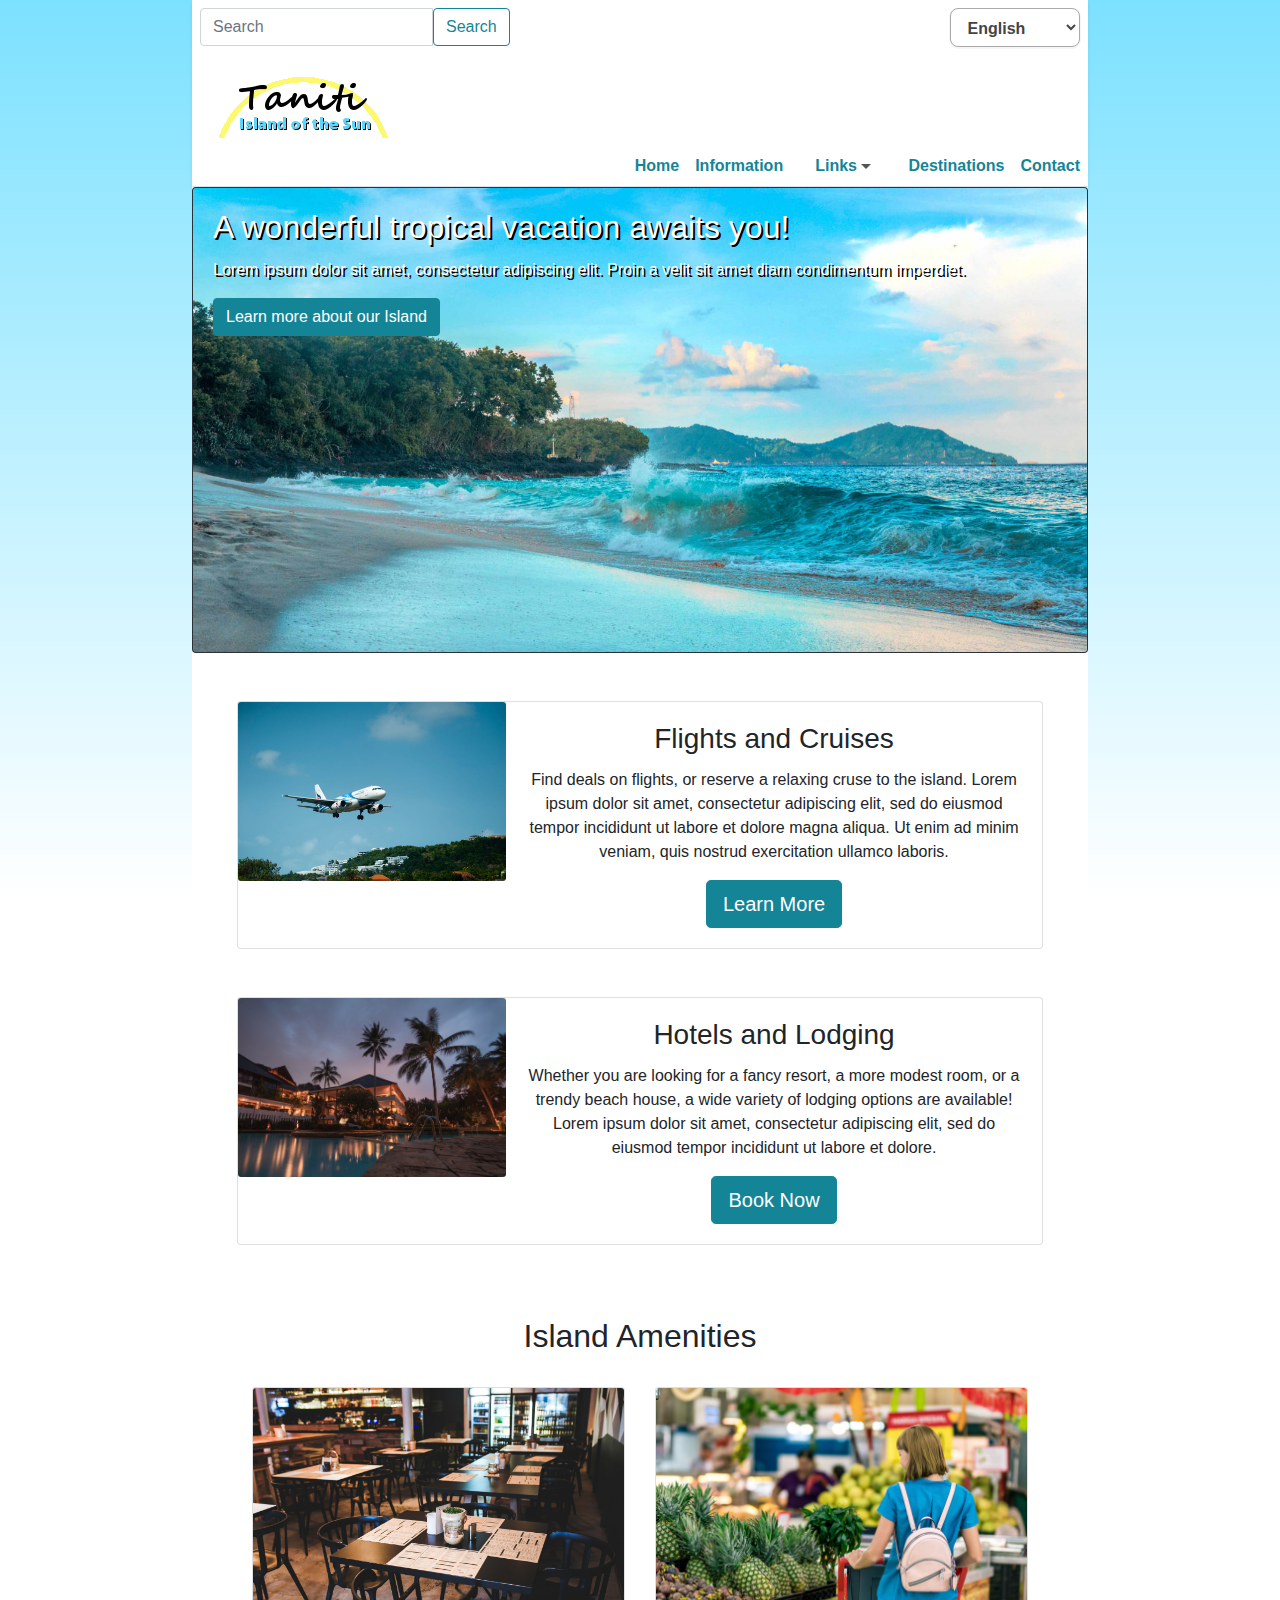
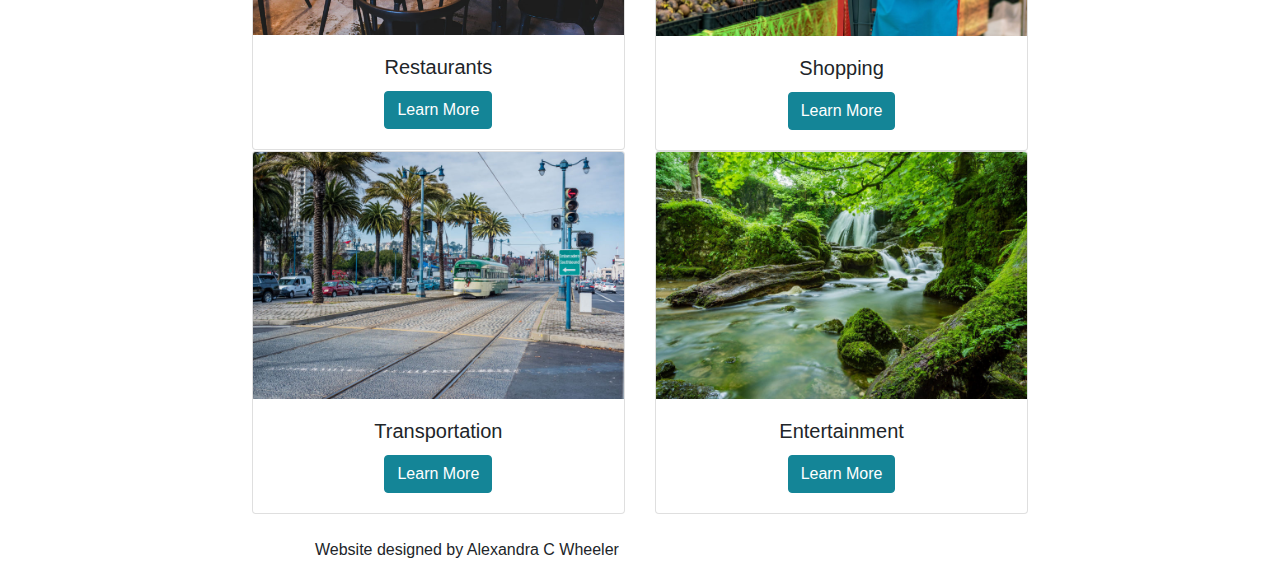
<file: index.html>
<!doctype html>
<html lang="en" class="h-100">
  <head>
    <meta charset="utf-8">
    <meta name="viewport" content="width=device-width, initial-scale=1, shrink-to-fit=no">
    <meta name="description" content="">
    <meta name="author" content="Mark Otto, Jacob Thornton, and Bootstrap contributors">
    <meta name="generator" content="Jekyll v3.8.5">
    <title>Taniti Official Tourism Website</title>


    <!-- Bootstrap core CSS -->
	<link rel="stylesheet" href="bootstrap.min.css">
	<!-- My Style Sheet -->
	<link rel="stylesheet" href="styles.css">

  </head>
  <body class="d-flex flex-column h-100">
<main role="main">

  <div class="white-box">
  <div class="border-bottom shadow-sm">
  
	<div class="d-flex">
  <div class="mr-auto p-2">
  
<form>
  <div class="input-group">
    <input type="text" class="form-control" placeholder="Search">
    <div class="input-group-btn">
      <button class="btn btn-outline-primary" type="submit">
        Search 
      </button>
    </div>
  </div>
</form>
  
  </div>
  <div class="p-2">	
  <select class="select-css">
	  <option value="English">English</option>
	  <option value="Tanitian">Tanitian</option>
	  <option value="Spanish">Spanish</option>
	  <option value="French">French</option>
	  <option value="Japanese">Japanese</option>
	</select>
	</div>
</div>

<div class="d-flex">
  <div class="mr-auto p-2">
	<a href="index.html"><img src="images/tanitilogo.jpg"></a>
  </div>
	
	
</div>

<div class="d-flex flex-row-reverse">
  
  <nav class="nav d-flex justify-content-between">
	
	<div class="p-2 nav-item">	
	<a href="index.html"><b>Home</b></a>
	</div>
	
	<div class="p-2 nav-item">	
	<a href="information.html"><b>Information</b></a>
	</div>
	
	<div class="p-2 nav-item dropdown">	
	<a href="#" class="dropbtn"><b>Links</b> <i class="triangle-down"></i></a>
	  <div class="dropdown-content">
	  <a href="flights.html">Flights and Cruises</a>
	  <a href="hotels.html">Hotels and Lodging</a>
	  <a href="restaurants.html">Restaurants</a>
	  <a href="shopping.html">Shopping</a>
	  <a href="transportation.html">Transportation</a>
	  <a href="entertainment.html">Entertainment</a>
	</div>
	</div>
	
	<div class="p-2 nav-item">	
	<a href="destinations.html"><b>Destinations</b></a>
	</div>
	
	<div class="p-2 nav-item">	
	<a href="contact.html"><b>Contact</b></a>
	</div>
	
	</nav>
	
</div>
</div>
 
 <div class="card bg-dark text-white">
  <img src="images/taniti.jpg" class="card-img" width="100%">
  <div class="card-img-overlay">
    <h2 class="card-title my-shadow">A wonderful tropical vacation awaits you!</h2>
    <p class="card-text my-shadow">Lorem ipsum dolor sit amet, consectetur adipiscing elit. Proin a velit sit amet diam condimentum imperdiet. </p>
    <a href="information.html"><p class="card-text btn btn-primary">Learn more about our Island</p></a>
  </div>
</div>
 
	<br><br>

	
<div class="card mb-5" style="max-width:90%;margin: auto;">
  <div class="row no-gutters">
    <div class="col-md-4">
      <img src="images/flight.jpg" class="card-img" alt="...">
    </div>
    <div class="col-md-8">
      <div class="card-body" style="text-align:center;">
        <h3 class="card-title">Flights and Cruises</h3>
        <p class="card-text">Find deals on flights, or reserve a relaxing cruse to the island. Lorem ipsum dolor sit amet, consectetur adipiscing elit, sed do eiusmod tempor incididunt ut labore et dolore magna aliqua. Ut enim ad minim veniam, quis nostrud exercitation ullamco laboris.</p>
        <a href="flights.html" class="btn btn-primary btn-lg">Learn More</a>
      </div>
    </div>
  </div>
</div>

<div class="card mb-5" style="max-width:90%;margin: auto;">
  <div class="row no-gutters">
  	  	<div class="col-md-4">
      <img src="images/hotel.jpg" class="card-img" alt="...">
    </div>
    <div class="col-md-8">
      <div class="card-body" style="text-align:center;">
        <h3 class="card-title">Hotels and Lodging</h3>
        <p class="card-text">Whether you are looking for a fancy resort, a more modest room, or a trendy beach house, a wide  variety of lodging options are available! Lorem ipsum dolor sit amet, consectetur adipiscing elit, sed do eiusmod tempor incididunt ut labore et dolore.</p>
        <a class="btn btn-primary btn-lg" href="hotels.html">Book Now</a>
      </div>
    </div>
  </div>
</div>
	
	<br>
	<h2 style="text-align:center;">Island Amenities</h2>
	<br>
	
	<div class="row" style="max-width:90%;margin: auto;">
  <div class="col-sm-6" style="text-align:center;">
    <div class="card">
		<img src="images/restaurants.jpg" class="card-img-top">
      <div class="card-body">
		
        <h5 class="card-title">Restaurants</h5>
        <a href="restaurants.html" class="btn btn-primary">Learn More</a>
      </div>
    </div>
  </div>
  <div class="col-sm-6" style="text-align:center;">
    <div class="card">
		<img src="images/shopping.jpg" class="card-img-top">
      <div class="card-body">
		
        <h5 class="card-title">Shopping</h5>
        <a href="shopping.html" class="btn btn-primary">Learn More</a>
      </div>
    </div>
  </div>
    <div class="col-sm-6" style="text-align:center;">
    <div class="card">
		<img src="images/transportation.jpg" class="card-img-top">
      <div class="card-body">
		
        <h5 class="card-title">Transportation</h5>
        <a href="transportation.html" class="btn btn-primary">Learn More</a>
      </div>
    </div>
  </div>
    <div class="col-sm-6" style="text-align:center;">
    <div class="card">
		<img src="images/entertainment.jpg" class="card-img-top">
      <div class="card-body">
		
        <h5 class="card-title">Entertainment</h5>
        <a href="entertainment.html" class="btn btn-primary">Learn More</a>
      </div>
    </div>
  </div>
</div>
	
	
	<br>
  </div>
  
</main>

<footer class="footer">
  <div class="container">
    <span>Website designed by Alexandra C Wheeler</span>
  </div>
</footer>
</body>
</html>
</file>
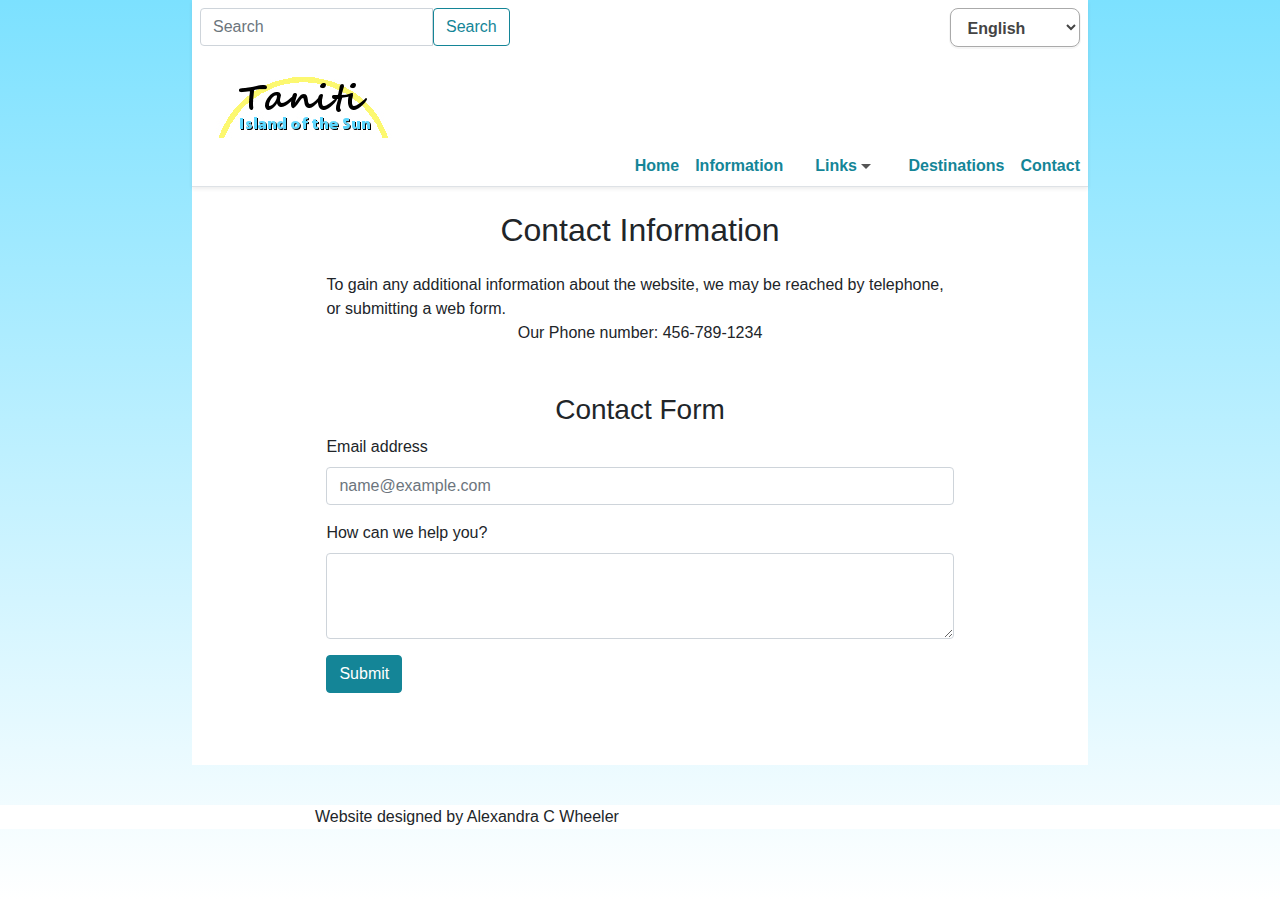
<file: contact.html>
<!doctype html>
<html lang="en" class="h-100">
  <head>
    <meta charset="utf-8">
    <meta name="viewport" content="width=device-width, initial-scale=1, shrink-to-fit=no">
    <meta name="description" content="">
    <meta name="author" content="Mark Otto, Jacob Thornton, and Bootstrap contributors">
    <meta name="generator" content="Jekyll v3.8.5">
    <title>Taniti Official Tourism Website</title>


    <!-- Bootstrap core CSS -->
	<link rel="stylesheet" href="bootstrap.min.css">
	<link rel="stylesheet" href="styles.css">

  </head>
  <body class="d-flex flex-column h-100">
    <!-- Begin page content -->
<main role="main">

  <div class="white-box">
  <div class="border-bottom shadow-sm">
  
	<div class="d-flex">
  <div class="mr-auto p-2">
  
<form>
  <div class="input-group">
    <input type="text" class="form-control" placeholder="Search">
    <div class="input-group-btn">
      <button class="btn btn-outline-primary" type="submit">
        Search 
      </button>
    </div>
  </div>
</form>
  
  </div>
  <div class="p-2">	
  <select class="select-css">
	  <option value="English">English</option>
	  <option value="Tanitian">Tanitian</option>
	  <option value="Spanish">Spanish</option>
	  <option value="French">French</option>
	  <option value="Japanese">Japanese</option>
	</select>
	</div>
</div>

<div class="d-flex">
  <div class="mr-auto p-2">
	<a href="index.html"><img src="images/tanitilogo.jpg"></a>
  </div>
	
	
</div>

<div class="d-flex flex-row-reverse">
  
  <nav class="nav d-flex justify-content-between">
	
	<div class="p-2 nav-item">	
	<a href="index.html"><b>Home</b></a>
	</div>
	
	<div class="p-2 nav-item">	
	<a href="information.html"><b>Information</b></a>
	</div>
	
	<div class="p-2 nav-item dropdown">	
	<a href="#" class="dropbtn"><b>Links</b> <i class="triangle-down"></i></a>
	  <div class="dropdown-content">
	  <a href="flights.html">Flights and Cruises</a>
	  <a href="hotels.html">Hotels and Lodging</a>
	  <a href="restaurants.html">Restaurants</a>
	  <a href="shopping.html">Shopping</a>
	  <a href="transportation.html">Transportation</a>
	  <a href="entertainment.html">Entertainment</a>
	</div>
	</div>
	
	<div class="p-2 nav-item">	
	<a href="destinations.html"><b>Destinations</b></a>
	</div>
	
	<div class="p-2 nav-item">	
	<a href="contact.html"><b>Contact</b></a>
	</div>
	
	</nav>
	
</div>
</div>

<div>
    <br>
	<h2 style="text-align:center;" class="mb-4">Contact Information</h2>
	<div class="mx-auto mb-3" style="width: 70%;">
	To gain any additional information about the website, we may be reached by telephone, or submitting a web form. 
	<p style="text-align: center" class="mb-5">Our Phone number: 456-789-1234 </p>
	
	<h3 style="text-align:center;">Contact Form</h3>
	<form class="mb-4">
  <div class="form-group">
    <label for="exampleFormControlInput1">Email address</label>
    <input type="email" class="form-control" id="exampleFormControlInput1" placeholder="name@example.com">
  </div>
  <div class="form-group">
    <label for="exampleFormControlTextarea1">How can we help you?</label>
    <textarea class="form-control" id="exampleFormControlTextarea1" rows="3"></textarea>
  </div>
  <a href="#" class="btn btn-primary">Submit</a>
</form>
	<br><br>
	
	
	</div>
</div>

</div>
	
	
	<br>
  </div>
  
</main>

<footer class="footer">
  <div class="container">
    <span>Website designed by Alexandra C Wheeler</span>
  </div>
</footer>
</body>
</html>
</file>
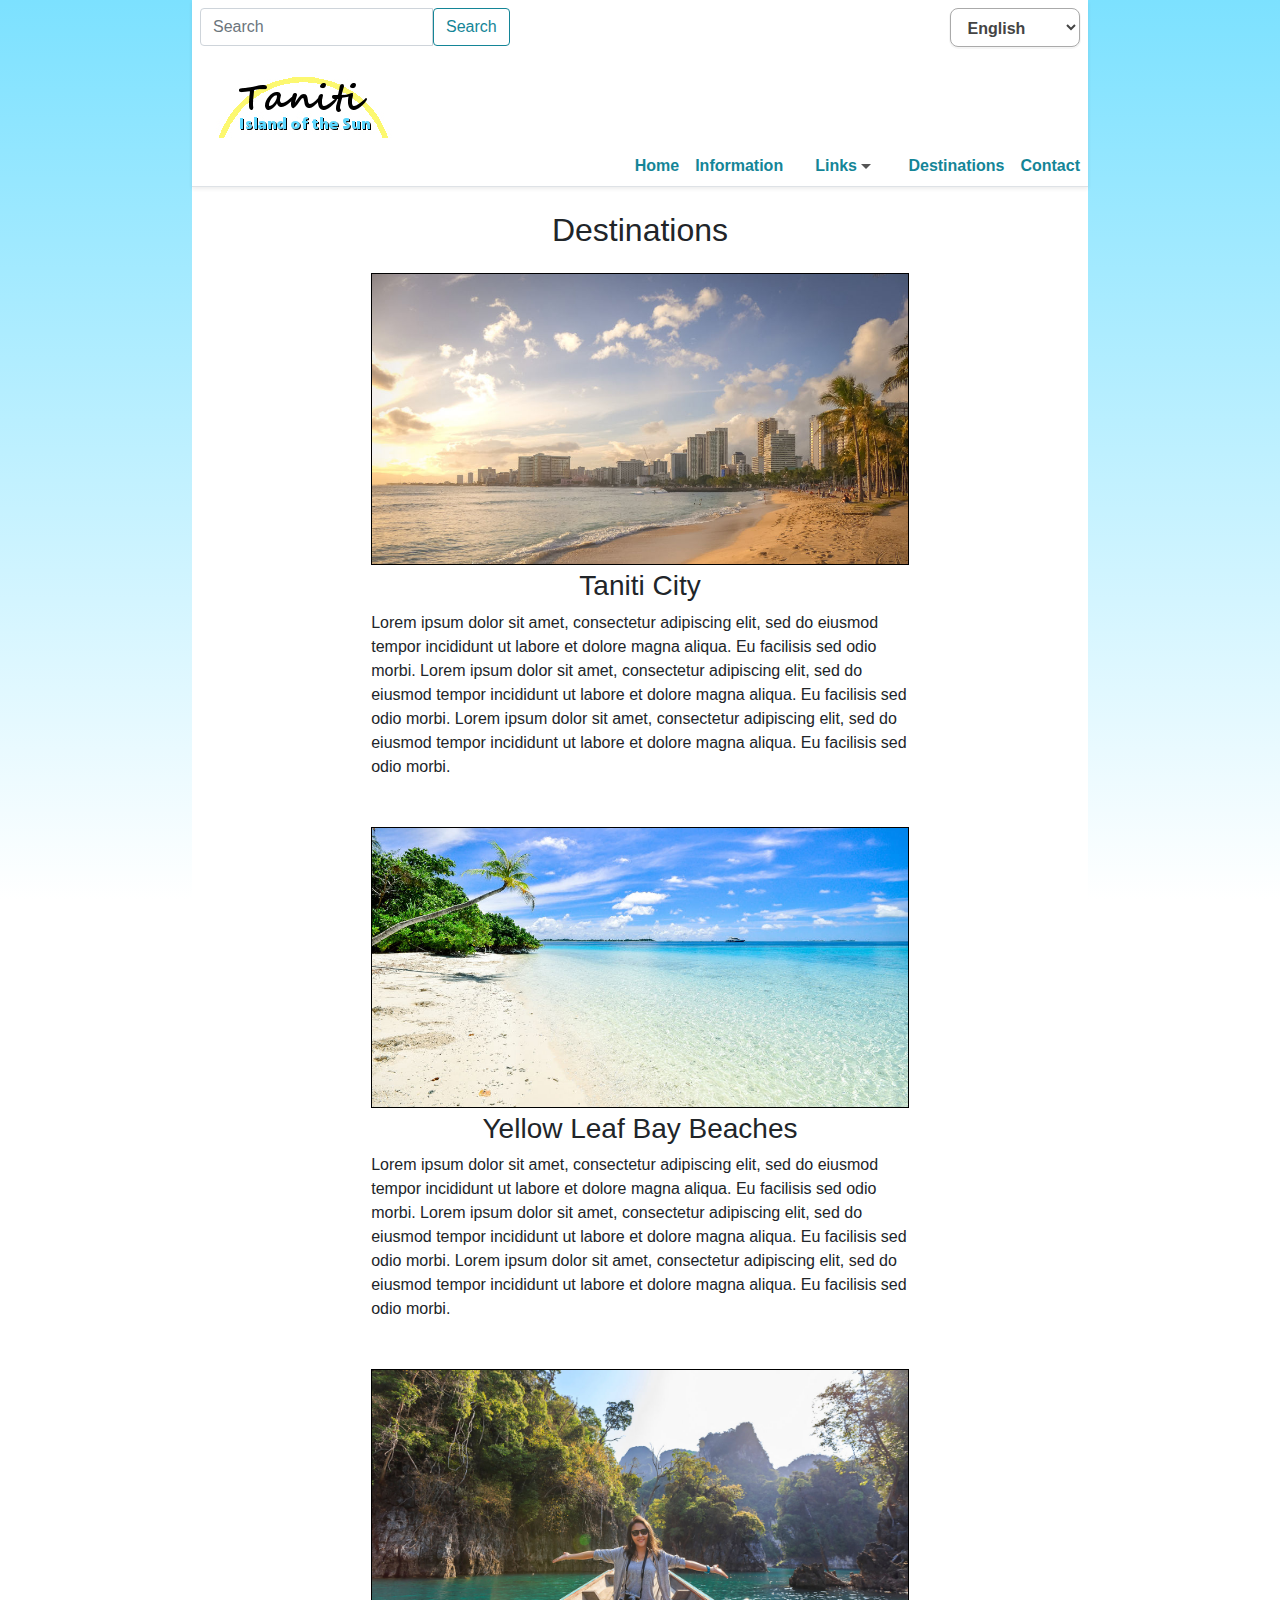
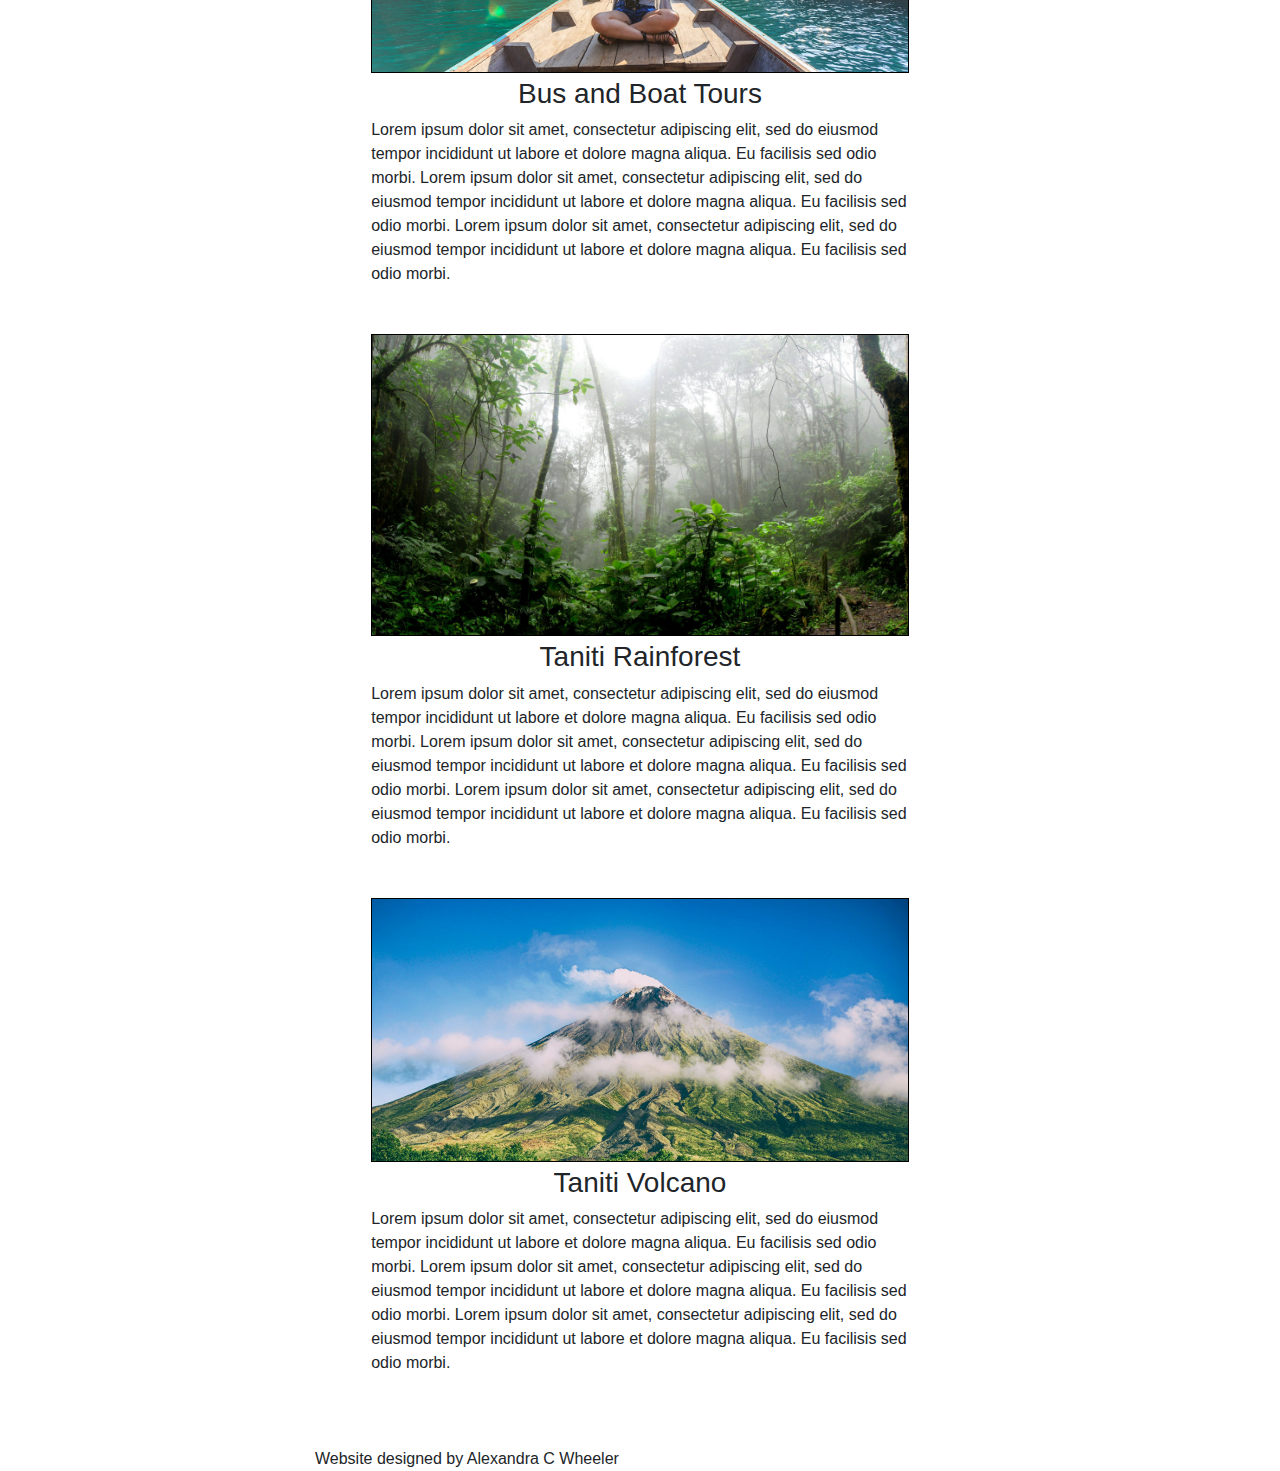
<file: destinations.html>
<!doctype html>
<html lang="en" class="h-100">
  <head>
    <meta charset="utf-8">
    <meta name="viewport" content="width=device-width, initial-scale=1, shrink-to-fit=no">
    <meta name="description" content="">
    <meta name="author" content="Mark Otto, Jacob Thornton, and Bootstrap contributors">
    <meta name="generator" content="Jekyll v3.8.5">
    <title>Taniti Official Tourism Website</title>

    <!-- Bootstrap core CSS -->
	<link rel="stylesheet" href="bootstrap.min.css">
	<link rel="stylesheet" href="styles.css">

  </head>
  <body class="d-flex flex-column h-100">
    <!-- Begin page content -->
<main role="main">

  <div class="white-box">
  <div class="border-bottom shadow-sm">
  
	<div class="d-flex">
  <div class="mr-auto p-2">
  
<form>
  <div class="input-group">
    <input type="text" class="form-control" placeholder="Search">
    <div class="input-group-btn">
      <button class="btn btn-outline-primary" type="submit">
        Search 
      </button>
    </div>
  </div>
</form>
  
  </div>
  <div class="p-2">	
  <select class="select-css">
	  <option value="English">English</option>
	  <option value="Tanitian">Tanitian</option>
	  <option value="Spanish">Spanish</option>
	  <option value="French">French</option>
	  <option value="Japanese">Japanese</option>
	</select>
	</div>
</div>

<div class="d-flex">
  <div class="mr-auto p-2">
	<a href="index.html"><img src="images/tanitilogo.jpg"></a>
  </div>
	
	
</div>

<div class="d-flex flex-row-reverse">
  
  <nav class="nav d-flex justify-content-between">
	
	<div class="p-2 nav-item">	
	<a href="index.html"><b>Home</b></a>
	</div>
	
	<div class="p-2 nav-item">	
	<a href="information.html"><b>Information</b></a>
	</div>
	
	<div class="p-2 nav-item dropdown">	
	<a href="#" class="dropbtn"><b>Links</b> <i class="triangle-down"></i></a>
	  <div class="dropdown-content">
	  <a href="flights.html">Flights and Cruises</a>
	  <a href="hotels.html">Hotels and Lodging</a>
	  <a href="restaurants.html">Restaurants</a>
	  <a href="shopping.html">Shopping</a>
	  <a href="transportation.html">Transportation</a>
	  <a href="entertainment.html">Entertainment</a>
	</div>
	</div>
	
	<div class="p-2 nav-item">	
	<a href="destinations.html"><b>Destinations</b></a>
	</div>
	
	<div class="p-2 nav-item">	
	<a href="contact.html"><b>Contact</b></a>
	</div>
	
	</nav>
	
</div>
</div>

<div>
    <br>
	<h2 style="text-align:center;" class="mb-4">Destinations</h2>
	
	<img src="images/city.jpg" style="width: 60%; border: 1px solid black" class="center mb-1">
	<div class="mx-auto mb-5 center" style="width: 60%;">
	<h3 style="text-align:center;">Taniti City</h3>
	<p>Lorem ipsum dolor sit amet, consectetur adipiscing elit, sed do eiusmod tempor incididunt ut labore et dolore magna aliqua. Eu facilisis sed odio morbi. Lorem ipsum dolor sit amet, consectetur adipiscing elit, sed do eiusmod tempor incididunt ut labore et dolore magna aliqua. Eu facilisis sed odio morbi. Lorem ipsum dolor sit amet, consectetur adipiscing elit, sed do eiusmod tempor incididunt ut labore et dolore magna aliqua. Eu facilisis sed odio morbi. 
	</p>
	</div>
	
	<img src="images/beach.jpg" style="width: 60%; border: 1px solid black" class="center mb-1">
	<div class="mx-auto mb-5 center" style="width: 60%;">
	<h3 style="text-align:center;">Yellow Leaf Bay Beaches</h3>
	<p>Lorem ipsum dolor sit amet, consectetur adipiscing elit, sed do eiusmod tempor incididunt ut labore et dolore magna aliqua. Eu facilisis sed odio morbi. Lorem ipsum dolor sit amet, consectetur adipiscing elit, sed do eiusmod tempor incididunt ut labore et dolore magna aliqua. Eu facilisis sed odio morbi. Lorem ipsum dolor sit amet, consectetur adipiscing elit, sed do eiusmod tempor incididunt ut labore et dolore magna aliqua. Eu facilisis sed odio morbi. 
	</p>
	</div>
	
	<img src="images/boattours.jpg" style="width: 60%; border: 1px solid black" class="center mb-1">
	<div class="mx-auto mb-5 center" style="width: 60%;">
	<h3 style="text-align:center;">Bus and Boat Tours</h3>
	<p>Lorem ipsum dolor sit amet, consectetur adipiscing elit, sed do eiusmod tempor incididunt ut labore et dolore magna aliqua. Eu facilisis sed odio morbi. Lorem ipsum dolor sit amet, consectetur adipiscing elit, sed do eiusmod tempor incididunt ut labore et dolore magna aliqua. Eu facilisis sed odio morbi. Lorem ipsum dolor sit amet, consectetur adipiscing elit, sed do eiusmod tempor incididunt ut labore et dolore magna aliqua. Eu facilisis sed odio morbi. 
	</p>
	</div>
	
	<img src="images/rainforest.jpg" style="width: 60%; border: 1px solid black" class="center mb-1">
	<div class="mx-auto mb-5 center" style="width: 60%;">
	<h3 style="text-align:center;">Taniti Rainforest</h3>
	<p>Lorem ipsum dolor sit amet, consectetur adipiscing elit, sed do eiusmod tempor incididunt ut labore et dolore magna aliqua. Eu facilisis sed odio morbi. Lorem ipsum dolor sit amet, consectetur adipiscing elit, sed do eiusmod tempor incididunt ut labore et dolore magna aliqua. Eu facilisis sed odio morbi. Lorem ipsum dolor sit amet, consectetur adipiscing elit, sed do eiusmod tempor incididunt ut labore et dolore magna aliqua. Eu facilisis sed odio morbi. 
	</p>
	</div>
	
	<img src="images/volcano.jpg" style="width: 60%; border: 1px solid black" class="center mb-1">
	<div class="mx-auto mb-5 center" style="width: 60%;">
	<h3 style="text-align:center;">Taniti Volcano</h3>
	<p>Lorem ipsum dolor sit amet, consectetur adipiscing elit, sed do eiusmod tempor incididunt ut labore et dolore magna aliqua. Eu facilisis sed odio morbi. Lorem ipsum dolor sit amet, consectetur adipiscing elit, sed do eiusmod tempor incididunt ut labore et dolore magna aliqua. Eu facilisis sed odio morbi. Lorem ipsum dolor sit amet, consectetur adipiscing elit, sed do eiusmod tempor incididunt ut labore et dolore magna aliqua. Eu facilisis sed odio morbi. 
	</p>
	</div>
</div>

</div>
	
	
	<br>
  </div>
  
</main>

<footer class="footer">
  <div class="container">
    <span>Website designed by Alexandra C Wheeler</span>
  </div>
</footer>
</body>
</html>
</file>
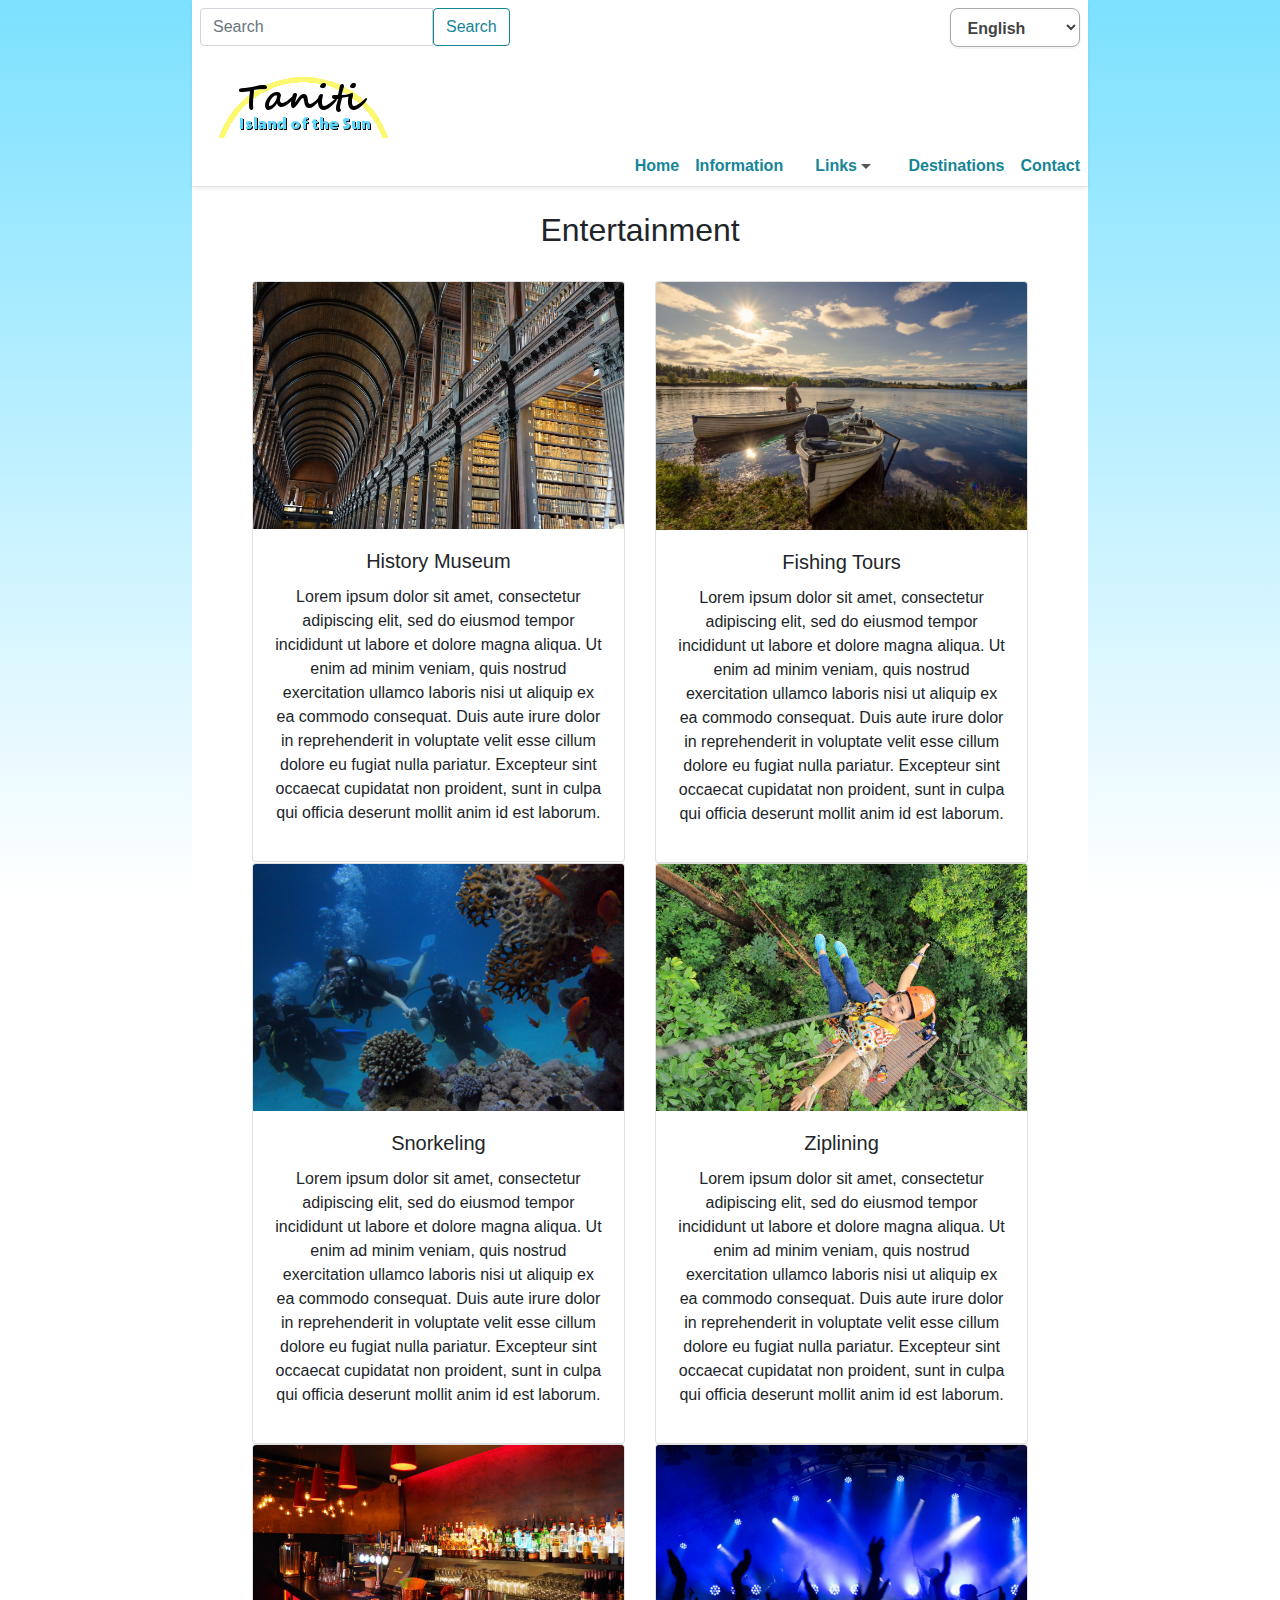
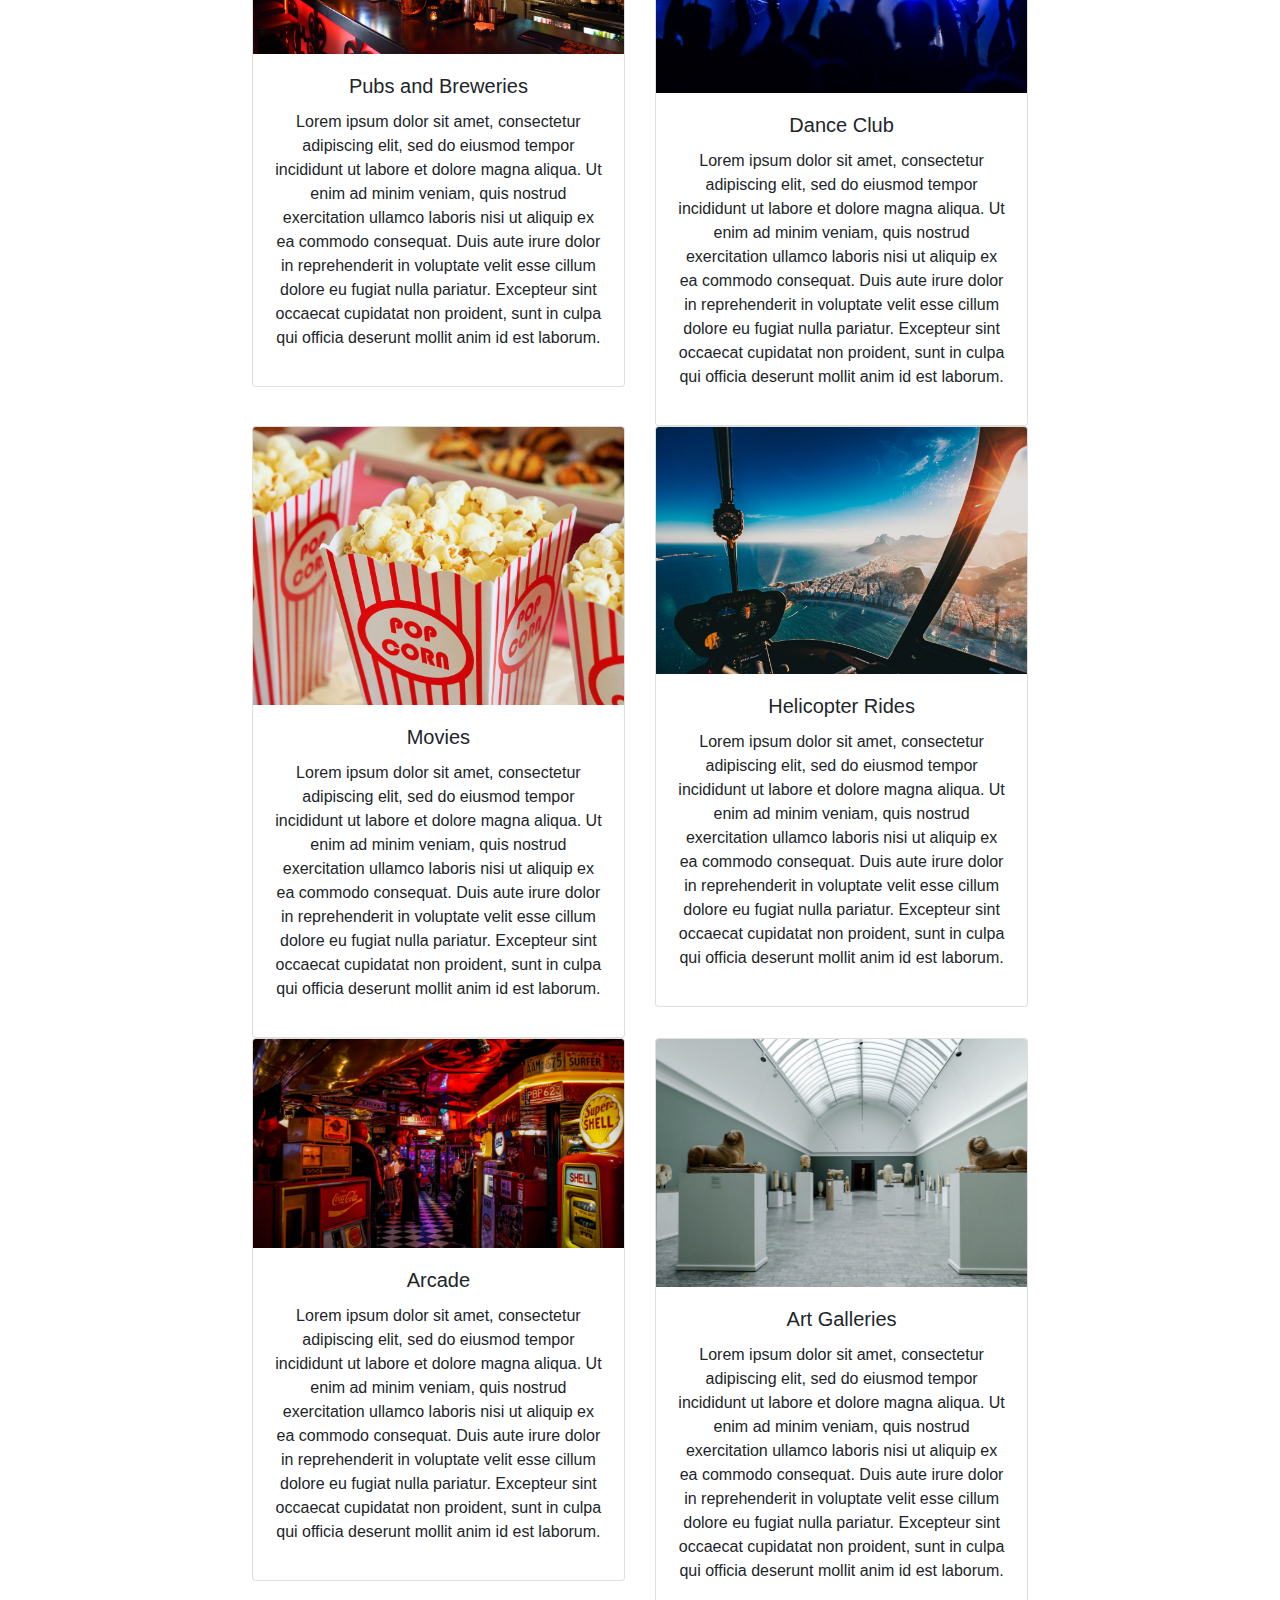
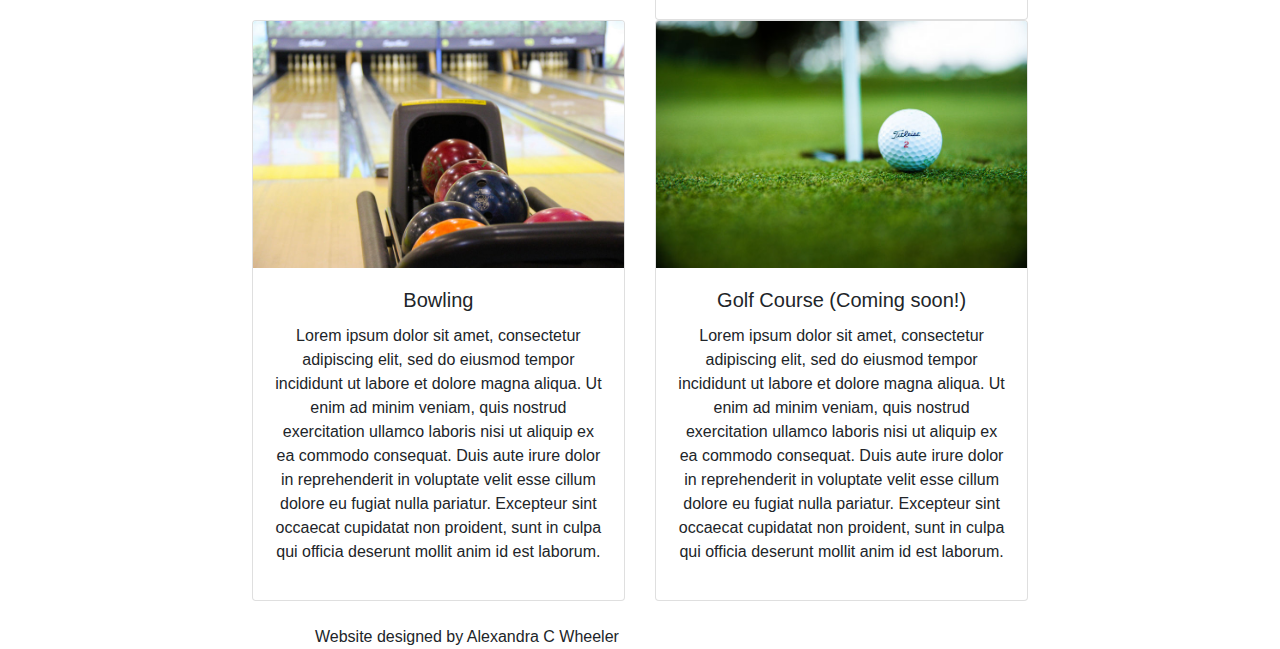
<file: entertainment.html>
<!doctype html>
<html lang="en" class="h-100">
  <head>
    <meta charset="utf-8">
    <meta name="viewport" content="width=device-width, initial-scale=1, shrink-to-fit=no">
    <meta name="description" content="">
    <meta name="author" content="Mark Otto, Jacob Thornton, and Bootstrap contributors">
    <meta name="generator" content="Jekyll v3.8.5">
    <title>Taniti Official Tourism Website</title>

    <!-- Bootstrap core CSS -->
	<link rel="stylesheet" href="bootstrap.min.css">
	<link rel="stylesheet" href="styles.css">

  </head>
  <body class="d-flex flex-column h-100">
<main role="main">

  <div class="white-box">
  <div class="border-bottom shadow-sm">
  
	<div class="d-flex">
  <div class="mr-auto p-2">
  
<form>
  <div class="input-group">
    <input type="text" class="form-control" placeholder="Search">
    <div class="input-group-btn">
      <button class="btn btn-outline-primary" type="submit">
        Search 
      </button>
    </div>
  </div>
</form>
  
  </div>
  <div class="p-2">	
  <select class="select-css">
	  <option value="English">English</option>
	  <option value="Tanitian">Tanitian</option>
	  <option value="Spanish">Spanish</option>
	  <option value="French">French</option>
	  <option value="Japanese">Japanese</option>
	</select>
	</div>
</div>

<div class="d-flex">
  <div class="mr-auto p-2">
	<a href="index.html"><img src="images/tanitilogo.jpg"></a>
  </div>
	
	
</div>

<div class="d-flex flex-row-reverse">
  
  <nav class="nav d-flex justify-content-between">
	
	<div class="p-2 nav-item">	
	<a href="index.html"><b>Home</b></a>
	</div>
	
	<div class="p-2 nav-item">	
	<a href="information.html"><b>Information</b></a>
	</div>
	
	<div class="p-2 nav-item dropdown">	
	<a href="#" class="dropbtn"><b>Links</b> <i class="triangle-down"></i></a>
	  <div class="dropdown-content">
	  <a href="flights.html">Flights and Cruises</a>
	  <a href="hotels.html">Hotels and Lodging</a>
	  <a href="restaurants.html">Restaurants</a>
	  <a href="shopping.html">Shopping</a>
	  <a href="transportation.html">Transportation</a>
	  <a href="entertainment.html">Entertainment</a>
	</div>
	</div>
	
	<div class="p-2 nav-item">	
	<a href="destinations.html"><b>Destinations</b></a>
	</div>
	
	<div class="p-2 nav-item">	
	<a href="contact.html"><b>Contact</b></a>
	</div>
	
	</nav>
	
</div>
</div>


	<br>
	<h2 style="text-align:center;">Entertainment</h2>
	<br>
	
	<div class="row" style="max-width:90%;margin: auto;">
  <div class="col-sm-6" style="text-align:center;">
    <div class="card">
		<img src="images/museum.jpg" class="card-img-top">
      <div class="card-body">
		
        <h5 class="card-title">History Museum</h5>
        <p> Lorem ipsum dolor sit amet, consectetur adipiscing elit, sed do eiusmod tempor incididunt ut labore et dolore magna aliqua. 
		Ut enim ad minim veniam, quis nostrud exercitation ullamco laboris nisi ut aliquip ex ea commodo consequat. Duis aute irure 
		dolor in reprehenderit in voluptate velit esse cillum dolore eu fugiat nulla pariatur. Excepteur sint occaecat cupidatat non 
		proident, sunt in culpa qui officia deserunt mollit anim id est laborum. </p>

      </div>
    </div>
  </div>
  <div class="col-sm-6" style="text-align:center;">
    <div class="card">
		<img src="images/fishing.jpg" class="card-img-top">
      <div class="card-body">
		
        <h5 class="card-title">Fishing Tours</h5>
        <p> Lorem ipsum dolor sit amet, consectetur adipiscing elit, sed do eiusmod tempor incididunt ut labore et dolore magna aliqua. 
		Ut enim ad minim veniam, quis nostrud exercitation ullamco laboris nisi ut aliquip ex ea commodo consequat. Duis aute irure 
		dolor in reprehenderit in voluptate velit esse cillum dolore eu fugiat nulla pariatur. Excepteur sint occaecat cupidatat non 
		proident, sunt in culpa qui officia deserunt mollit anim id est laborum. </p>
		
      </div>
    </div>
  </div>
    <div class="col-sm-6" style="text-align:center;">
    <div class="card">
		<img src="images/snorkel.jpg" class="card-img-top">
      <div class="card-body">
		
        <h5 class="card-title">Snorkeling</h5>
        <p> Lorem ipsum dolor sit amet, consectetur adipiscing elit, sed do eiusmod tempor incididunt ut labore et dolore magna aliqua. 
		Ut enim ad minim veniam, quis nostrud exercitation ullamco laboris nisi ut aliquip ex ea commodo consequat. Duis aute irure 
		dolor in reprehenderit in voluptate velit esse cillum dolore eu fugiat nulla pariatur. Excepteur sint occaecat cupidatat non 
		proident, sunt in culpa qui officia deserunt mollit anim id est laborum. </p>
		
      </div>
    </div>
  </div>
    <div class="col-sm-6" style="text-align:center;">
    <div class="card">
		<img src="images/zipline.jpg" class="card-img-top">
      <div class="card-body">
		
        <h5 class="card-title">Ziplining</h5>
        <p> Lorem ipsum dolor sit amet, consectetur adipiscing elit, sed do eiusmod tempor incididunt ut labore et dolore magna aliqua. 
		Ut enim ad minim veniam, quis nostrud exercitation ullamco laboris nisi ut aliquip ex ea commodo consequat. Duis aute irure 
		dolor in reprehenderit in voluptate velit esse cillum dolore eu fugiat nulla pariatur. Excepteur sint occaecat cupidatat non 
		proident, sunt in culpa qui officia deserunt mollit anim id est laborum. </p>
		
      </div>
    </div>
  </div>
      <div class="col-sm-6" style="text-align:center;">
    <div class="card">
		<img src="images/pubs.jpg" class="card-img-top">
      <div class="card-body">
		
        <h5 class="card-title">Pubs and Breweries</h5>
        <p> Lorem ipsum dolor sit amet, consectetur adipiscing elit, sed do eiusmod tempor incididunt ut labore et dolore magna aliqua. 
		Ut enim ad minim veniam, quis nostrud exercitation ullamco laboris nisi ut aliquip ex ea commodo consequat. Duis aute irure 
		dolor in reprehenderit in voluptate velit esse cillum dolore eu fugiat nulla pariatur. Excepteur sint occaecat cupidatat non 
		proident, sunt in culpa qui officia deserunt mollit anim id est laborum. </p>
		
      </div>
    </div>
  </div>
      <div class="col-sm-6" style="text-align:center;">
    <div class="card">
		<img src="images/danceclub.jpg" class="card-img-top">
      <div class="card-body">
		
        <h5 class="card-title">Dance Club</h5>
        <p> Lorem ipsum dolor sit amet, consectetur adipiscing elit, sed do eiusmod tempor incididunt ut labore et dolore magna aliqua. 
		Ut enim ad minim veniam, quis nostrud exercitation ullamco laboris nisi ut aliquip ex ea commodo consequat. Duis aute irure 
		dolor in reprehenderit in voluptate velit esse cillum dolore eu fugiat nulla pariatur. Excepteur sint occaecat cupidatat non 
		proident, sunt in culpa qui officia deserunt mollit anim id est laborum. </p>
		
      </div>
    </div>
  </div>
      <div class="col-sm-6" style="text-align:center;">
    <div class="card">
		<img src="images/movies.jpg" class="card-img-top">
      <div class="card-body">
		
        <h5 class="card-title">Movies</h5>
        <p> Lorem ipsum dolor sit amet, consectetur adipiscing elit, sed do eiusmod tempor incididunt ut labore et dolore magna aliqua. 
		Ut enim ad minim veniam, quis nostrud exercitation ullamco laboris nisi ut aliquip ex ea commodo consequat. Duis aute irure 
		dolor in reprehenderit in voluptate velit esse cillum dolore eu fugiat nulla pariatur. Excepteur sint occaecat cupidatat non 
		proident, sunt in culpa qui officia deserunt mollit anim id est laborum. </p>
		
      </div>
    </div>
  </div>
      <div class="col-sm-6" style="text-align:center;">
    <div class="card">
		<img src="images/helicopters.jpg" class="card-img-top">
      <div class="card-body">
		
        <h5 class="card-title">Helicopter Rides</h5>
        <p> Lorem ipsum dolor sit amet, consectetur adipiscing elit, sed do eiusmod tempor incididunt ut labore et dolore magna aliqua. 
		Ut enim ad minim veniam, quis nostrud exercitation ullamco laboris nisi ut aliquip ex ea commodo consequat. Duis aute irure 
		dolor in reprehenderit in voluptate velit esse cillum dolore eu fugiat nulla pariatur. Excepteur sint occaecat cupidatat non 
		proident, sunt in culpa qui officia deserunt mollit anim id est laborum. </p>
		
      </div>
    </div>
  </div>
      <div class="col-sm-6" style="text-align:center;">
    <div class="card">
		<img src="images/arcade.jpg" class="card-img-top">
      <div class="card-body">
		
        <h5 class="card-title">Arcade</h5>
        <p> Lorem ipsum dolor sit amet, consectetur adipiscing elit, sed do eiusmod tempor incididunt ut labore et dolore magna aliqua. 
		Ut enim ad minim veniam, quis nostrud exercitation ullamco laboris nisi ut aliquip ex ea commodo consequat. Duis aute irure 
		dolor in reprehenderit in voluptate velit esse cillum dolore eu fugiat nulla pariatur. Excepteur sint occaecat cupidatat non 
		proident, sunt in culpa qui officia deserunt mollit anim id est laborum. </p>
		
      </div>
    </div>
  </div>
      <div class="col-sm-6" style="text-align:center;">
    <div class="card">
		<img src="images/art.jpg" class="card-img-top">
      <div class="card-body">
		
        <h5 class="card-title">Art Galleries</h5>
        <p> Lorem ipsum dolor sit amet, consectetur adipiscing elit, sed do eiusmod tempor incididunt ut labore et dolore magna aliqua. 
		Ut enim ad minim veniam, quis nostrud exercitation ullamco laboris nisi ut aliquip ex ea commodo consequat. Duis aute irure 
		dolor in reprehenderit in voluptate velit esse cillum dolore eu fugiat nulla pariatur. Excepteur sint occaecat cupidatat non 
		proident, sunt in culpa qui officia deserunt mollit anim id est laborum. </p>
		
      </div>
    </div>
  </div>
      <div class="col-sm-6" style="text-align:center;">
    <div class="card">
		<img src="images/bowling.jpg" class="card-img-top">
      <div class="card-body">
		
        <h5 class="card-title">Bowling</h5>
        <p> Lorem ipsum dolor sit amet, consectetur adipiscing elit, sed do eiusmod tempor incididunt ut labore et dolore magna aliqua. 
		Ut enim ad minim veniam, quis nostrud exercitation ullamco laboris nisi ut aliquip ex ea commodo consequat. Duis aute irure 
		dolor in reprehenderit in voluptate velit esse cillum dolore eu fugiat nulla pariatur. Excepteur sint occaecat cupidatat non 
		proident, sunt in culpa qui officia deserunt mollit anim id est laborum. </p>
		
      </div>
    </div>
  </div>
      <div class="col-sm-6" style="text-align:center;">
    <div class="card">
		<img src="images/golf.jpg" class="card-img-top">
      <div class="card-body">
		
        <h5 class="card-title">Golf Course (Coming soon!)</h5>
        <p> Lorem ipsum dolor sit amet, consectetur adipiscing elit, sed do eiusmod tempor incididunt ut labore et dolore magna aliqua. 
		Ut enim ad minim veniam, quis nostrud exercitation ullamco laboris nisi ut aliquip ex ea commodo consequat. Duis aute irure 
		dolor in reprehenderit in voluptate velit esse cillum dolore eu fugiat nulla pariatur. Excepteur sint occaecat cupidatat non 
		proident, sunt in culpa qui officia deserunt mollit anim id est laborum. </p>
		
      </div>
    </div>
  </div>
  
  
  
</div>









</div>
	
	
	<br>
  </div>
  
</main>

<footer class="footer">
  <div class="container">
    <span>Website designed by Alexandra C Wheeler</span>
  </div>
</footer>
</body>
</html>
</file>
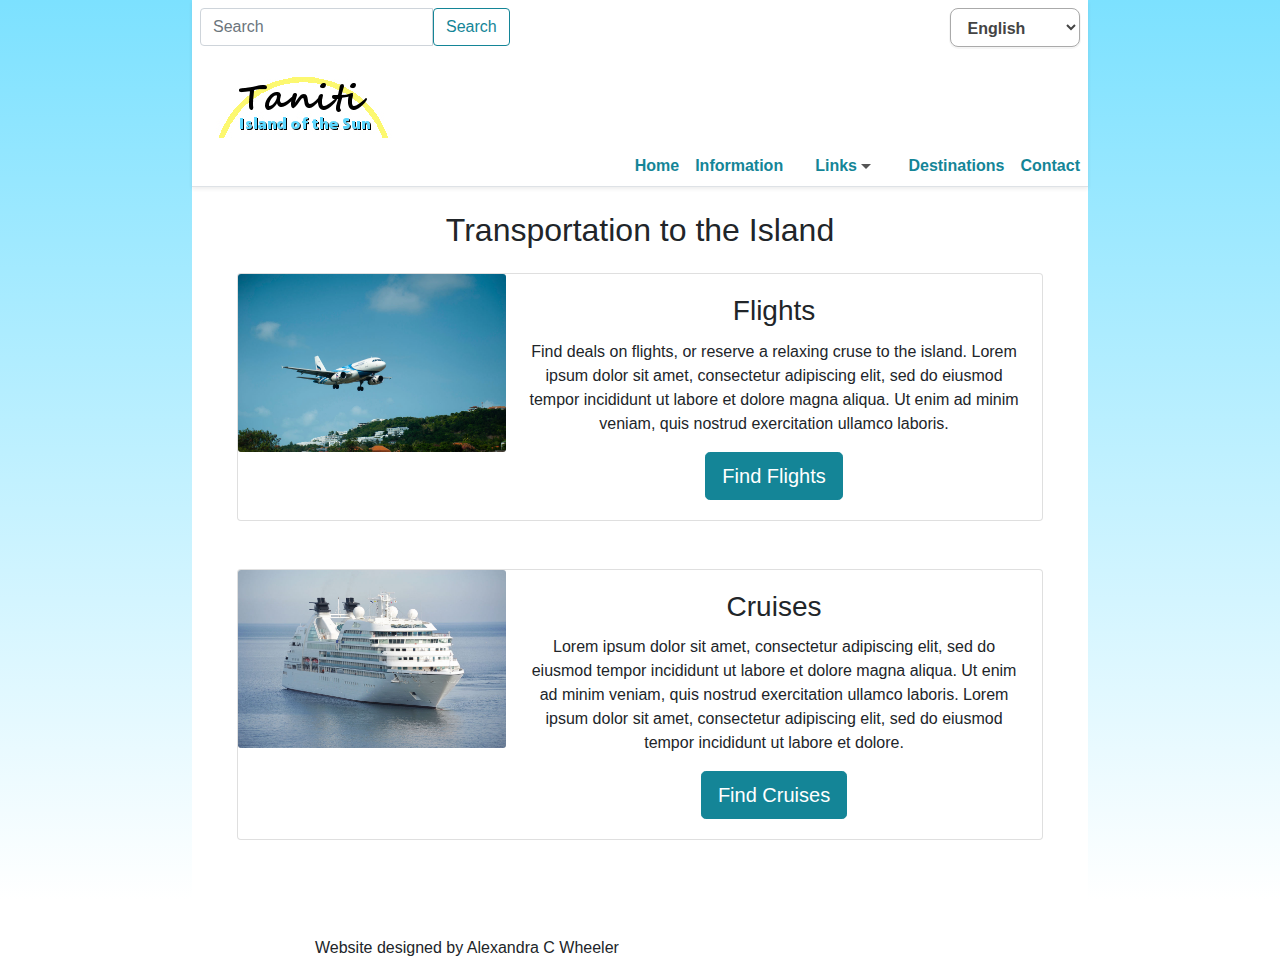
<file: flights.html>
<!doctype html>
<html lang="en" class="h-100">
  <head>
    <meta charset="utf-8">
    <meta name="viewport" content="width=device-width, initial-scale=1, shrink-to-fit=no">
    <meta name="description" content="">
    <meta name="author" content="Mark Otto, Jacob Thornton, and Bootstrap contributors">
    <meta name="generator" content="Jekyll v3.8.5">
    <title>Taniti Official Tourism Website</title>

    <!-- Bootstrap core CSS -->
	<link rel="stylesheet" href="bootstrap.min.css">
	<link rel="stylesheet" href="styles.css">

  </head>
  <body class="d-flex flex-column h-100">
    <!-- Begin page content -->
<main role="main">

  <div class="white-box">
  <div class="border-bottom shadow-sm">
  
	<div class="d-flex">
  <div class="mr-auto p-2">
  
<form>
  <div class="input-group">
    <input type="text" class="form-control" placeholder="Search">
    <div class="input-group-btn">
      <button class="btn btn-outline-primary" type="submit">
        Search 
      </button>
    </div>
  </div>
</form>
  
  </div>
  <div class="p-2">	
  <select class="select-css">
	  <option value="English">English</option>
	  <option value="Tanitian">Tanitian</option>
	  <option value="Spanish">Spanish</option>
	  <option value="French">French</option>
	  <option value="Japanese">Japanese</option>
	</select>
	</div>
</div>

<div class="d-flex">
  <div class="mr-auto p-2">
	<a href="index.html"><img src="images/tanitilogo.jpg"></a>
  </div>
	
	
</div>

<div class="d-flex flex-row-reverse">
  
  <nav class="nav d-flex justify-content-between">
	
	<div class="p-2 nav-item">	
	<a href="index.html"><b>Home</b></a>
	</div>
	
	<div class="p-2 nav-item">	
	<a href="information.html"><b>Information</b></a>
	</div>
	
	<div class="p-2 nav-item dropdown">	
	<a href="#" class="dropbtn"><b>Links</b> <i class="triangle-down"></i></a>
	  <div class="dropdown-content">
	  <a href="flights.html">Flights and Cruises</a>
	  <a href="hotels.html">Hotels and Lodging</a>
	  <a href="restaurants.html">Restaurants</a>
	  <a href="shopping.html">Shopping</a>
	  <a href="transportation.html">Transportation</a>
	  <a href="entertainment.html">Entertainment</a>
	</div>
	</div>
	
	<div class="p-2 nav-item">	
	<a href="destinations.html"><b>Destinations</b></a>
	</div>
	
	<div class="p-2 nav-item">	
	<a href="contact.html"><b>Contact</b></a>
	</div>
	
	</nav>
	
</div>
</div>

<br>
	<h2 style="text-align:center;" class="mb-4">Transportation to the Island</h2>

<div class="card mb-5" style="max-width:90%;margin: auto;">
  <div class="row no-gutters">
    <div class="col-md-4">
      <img src="images/flight.jpg" class="card-img" alt="...">
    </div>
    <div class="col-md-8">
      <div class="card-body" style="text-align:center;">
        <h3 class="card-title">Flights</h3>
        <p class="card-text">Find deals on flights, or reserve a relaxing cruse to the island. Lorem ipsum dolor sit amet, consectetur adipiscing elit, sed do eiusmod tempor incididunt ut labore et dolore magna aliqua. Ut enim ad minim veniam, quis nostrud exercitation ullamco laboris.</p>
        <a href="#" class="btn btn-primary btn-lg">Find Flights</a>
      </div>
    </div>
  </div>
</div>

<div class="card mb-5" style="max-width:90%;margin: auto;">
  <div class="row no-gutters">
  	  	<div class="col-md-4">
      <img src="images/cruise.jpg" class="card-img" alt="...">
    </div>
    <div class="col-md-8">
      <div class="card-body" style="text-align:center;">
        <h3 class="card-title">Cruises</h3>
        <p class="card-text">Lorem ipsum dolor sit amet, consectetur adipiscing elit, sed do eiusmod tempor incididunt ut labore et dolore magna aliqua. Ut enim ad minim veniam, quis nostrud exercitation ullamco laboris. Lorem ipsum dolor sit amet, consectetur adipiscing elit, sed do eiusmod tempor incididunt ut labore et dolore.</p>
		<a href="#" class="btn btn-primary btn-lg">Find Cruises</a>
	  </div>
    </div>
  </div>
</div>
<br>
</div>
	
	
	<br>
  </div>
  
</main>

<footer class="footer">
  <div class="container">
    <span>Website designed by Alexandra C Wheeler</span>
  </div>
</footer>
</body>
</html>
</file>
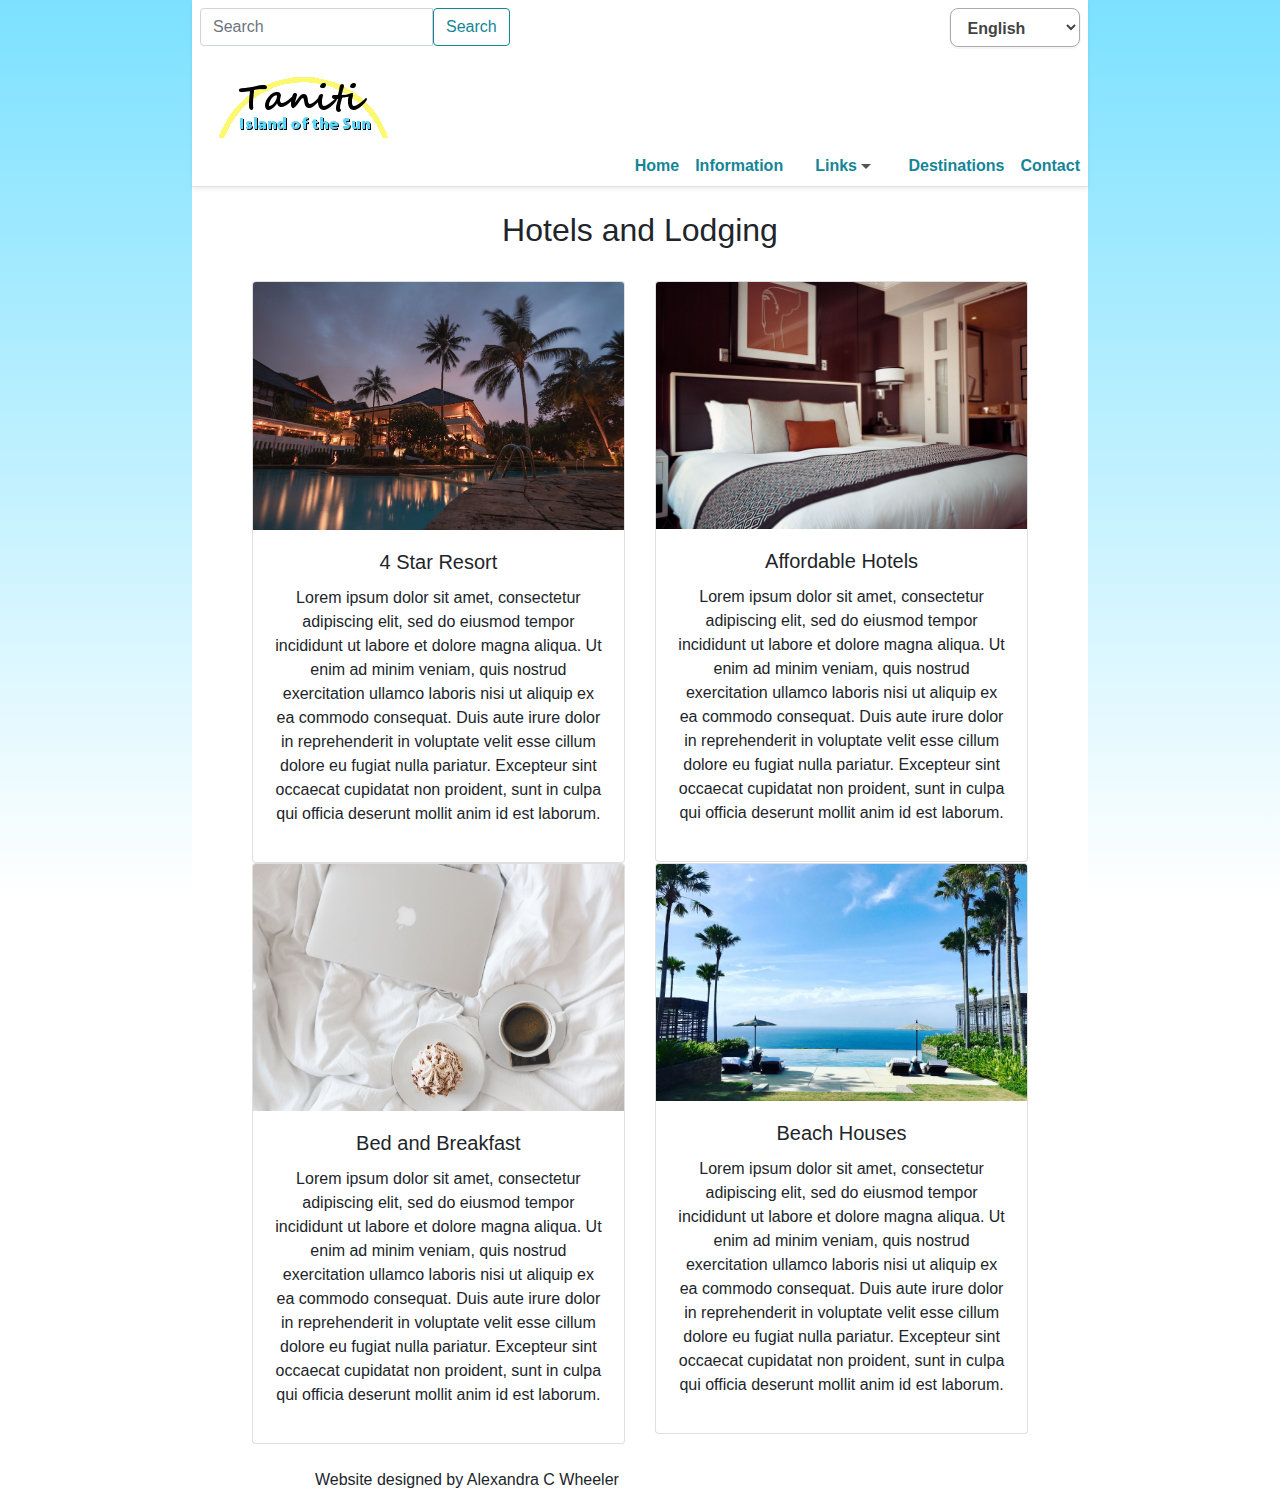
<file: hotels.html>
<!doctype html>
<html lang="en" class="h-100">
  <head>
    <meta charset="utf-8">
    <meta name="viewport" content="width=device-width, initial-scale=1, shrink-to-fit=no">
    <meta name="description" content="">
    <meta name="author" content="Mark Otto, Jacob Thornton, and Bootstrap contributors">
    <meta name="generator" content="Jekyll v3.8.5">
    <title>Taniti Official Tourism Website</title>


    <!-- Bootstrap core CSS -->
	<link rel="stylesheet" href="bootstrap.min.css">
	<link rel="stylesheet" href="styles.css">

  </head>
  <body class="d-flex flex-column h-100">
    <!-- Begin page content -->
<main role="main">

  <div class="white-box">
  <div class="border-bottom shadow-sm">
  
	<div class="d-flex">
  <div class="mr-auto p-2">
  
<form>
  <div class="input-group">
    <input type="text" class="form-control" placeholder="Search">
    <div class="input-group-btn">
      <button class="btn btn-outline-primary" type="submit">
        Search 
      </button>
    </div>
  </div>
</form>
  
  </div>
  <div class="p-2">	
  <select class="select-css">
	  <option value="English">English</option>
	  <option value="Tanitian">Tanitian</option>
	  <option value="Spanish">Spanish</option>
	  <option value="French">French</option>
	  <option value="Japanese">Japanese</option>
	</select>
	</div>
</div>

<div class="d-flex">
  <div class="mr-auto p-2">
	<a href="index.html"><img src="images/tanitilogo.jpg"></a>
  </div>
	
	
</div>

<div class="d-flex flex-row-reverse">
  
  <nav class="nav d-flex justify-content-between">
	
	<div class="p-2 nav-item">	
	<a href="index.html"><b>Home</b></a>
	</div>
	
	<div class="p-2 nav-item">	
	<a href="information.html"><b>Information</b></a>
	</div>
	
	<div class="p-2 nav-item dropdown">	
	<a href="#" class="dropbtn"><b>Links</b> <i class="triangle-down"></i></a>
	  <div class="dropdown-content">
	  <a href="flights.html">Flights and Cruises</a>
	  <a href="hotels.html">Hotels and Lodging</a>
	  <a href="restaurants.html">Restaurants</a>
	  <a href="shopping.html">Shopping</a>
	  <a href="transportation.html">Transportation</a>
	  <a href="entertainment.html">Entertainment</a>
	</div>
	</div>
	
	<div class="p-2 nav-item">	
	<a href="destinations.html"><b>Destinations</b></a>
	</div>
	
	<div class="p-2 nav-item">	
	<a href="contact.html"><b>Contact</b></a>
	</div>
	
	</nav>
	
</div>
</div>

	<br>
	<h2 style="text-align:center;">Hotels and Lodging</h2>
	<br>
	
	<div class="row" style="max-width:90%;margin: auto;">
  <div class="col-sm-6" style="text-align:center;">
    <div class="card">
		<img src="images/hotel.jpg" class="card-img-top">
      <div class="card-body">
		
        <h5 class="card-title">4 Star Resort</h5>
        <p> Lorem ipsum dolor sit amet, consectetur adipiscing elit, sed do eiusmod tempor incididunt ut labore et dolore magna aliqua. 
		Ut enim ad minim veniam, quis nostrud exercitation ullamco laboris nisi ut aliquip ex ea commodo consequat. Duis aute irure 
		dolor in reprehenderit in voluptate velit esse cillum dolore eu fugiat nulla pariatur. Excepteur sint occaecat cupidatat non 
		proident, sunt in culpa qui officia deserunt mollit anim id est laborum. </p>

      </div>
    </div>
  </div>
  <div class="col-sm-6" style="text-align:center;">
    <div class="card">
		<img src="images/affordable.jpg" class="card-img-top">
      <div class="card-body">
		
        <h5 class="card-title">Affordable Hotels</h5>
        <p> Lorem ipsum dolor sit amet, consectetur adipiscing elit, sed do eiusmod tempor incididunt ut labore et dolore magna aliqua. 
		Ut enim ad minim veniam, quis nostrud exercitation ullamco laboris nisi ut aliquip ex ea commodo consequat. Duis aute irure 
		dolor in reprehenderit in voluptate velit esse cillum dolore eu fugiat nulla pariatur. Excepteur sint occaecat cupidatat non 
		proident, sunt in culpa qui officia deserunt mollit anim id est laborum. </p>
		
      </div>
    </div>
  </div>
    <div class="col-sm-6" style="text-align:center;">
    <div class="card">
		<img src="images/bedandbreakfast.jpg" class="card-img-top">
      <div class="card-body">
		
        <h5 class="card-title">Bed and Breakfast</h5>
        <p> Lorem ipsum dolor sit amet, consectetur adipiscing elit, sed do eiusmod tempor incididunt ut labore et dolore magna aliqua. 
		Ut enim ad minim veniam, quis nostrud exercitation ullamco laboris nisi ut aliquip ex ea commodo consequat. Duis aute irure 
		dolor in reprehenderit in voluptate velit esse cillum dolore eu fugiat nulla pariatur. Excepteur sint occaecat cupidatat non 
		proident, sunt in culpa qui officia deserunt mollit anim id est laborum. </p>
		
      </div>
    </div>
  </div>
    <div class="col-sm-6" style="text-align:center;">
    <div class="card">
		<img src="images/beachhouse.jpg" class="card-img-top">
      <div class="card-body">
		
        <h5 class="card-title">Beach Houses</h5>
        <p> Lorem ipsum dolor sit amet, consectetur adipiscing elit, sed do eiusmod tempor incididunt ut labore et dolore magna aliqua. 
		Ut enim ad minim veniam, quis nostrud exercitation ullamco laboris nisi ut aliquip ex ea commodo consequat. Duis aute irure 
		dolor in reprehenderit in voluptate velit esse cillum dolore eu fugiat nulla pariatur. Excepteur sint occaecat cupidatat non 
		proident, sunt in culpa qui officia deserunt mollit anim id est laborum. </p>
		
      </div>
    </div>
  </div>

</div>
	
	
	<br>
  </div>
  
</main>

<footer class="footer">
  <div class="container">
    <span>Website designed by Alexandra C Wheeler</span>
  </div>
</footer>
</body>
</html>
</file>
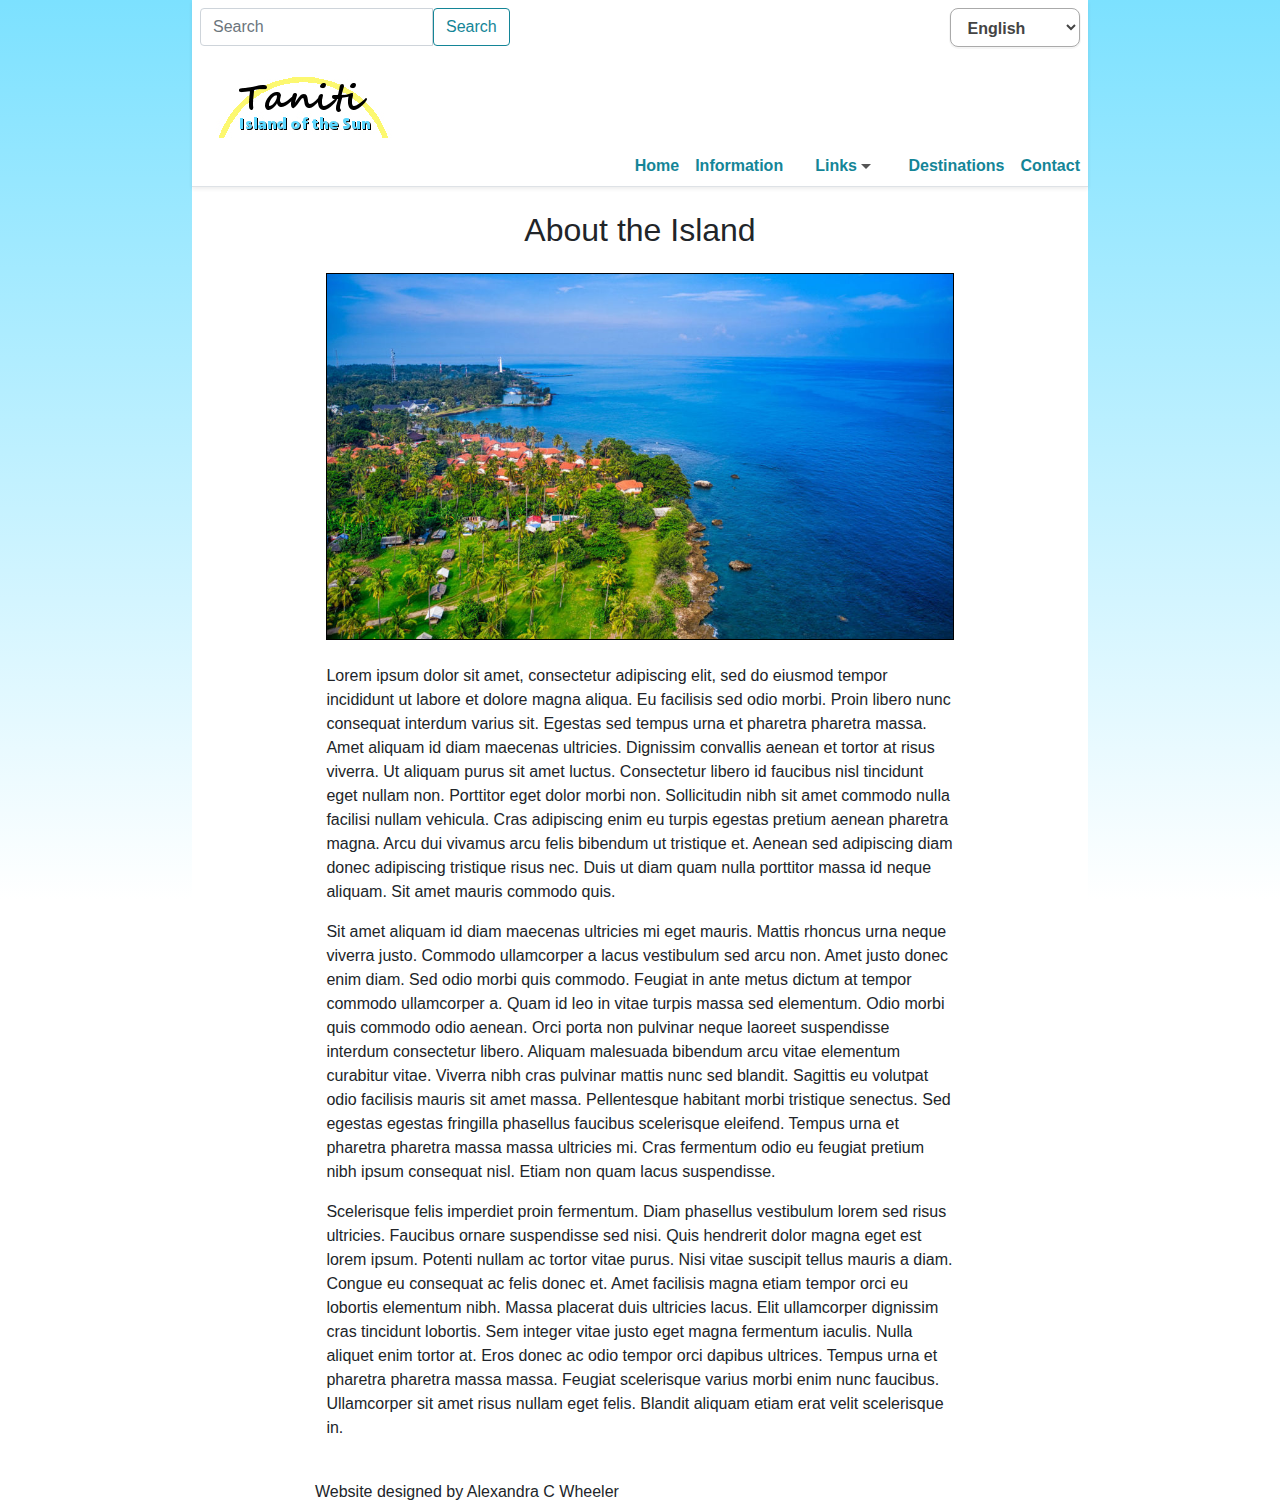
<file: information.html>
<!doctype html>
<html lang="en" class="h-100">
  <head>
    <meta charset="utf-8">
    <meta name="viewport" content="width=device-width, initial-scale=1, shrink-to-fit=no">
    <meta name="description" content="">
    <meta name="author" content="Mark Otto, Jacob Thornton, and Bootstrap contributors">
    <meta name="generator" content="Jekyll v3.8.5">
    <title>Taniti Official Tourism Website</title>


    <!-- Bootstrap core CSS -->
	<link rel="stylesheet" href="bootstrap.min.css">
	<link rel="stylesheet" href="styles.css">

  </head>
  <body class="d-flex flex-column h-100">
    <!-- Begin page content -->
<main role="main">

  <div class="white-box">
  <div class="border-bottom shadow-sm">
  
	<div class="d-flex">
  <div class="mr-auto p-2">
  
<form>
  <div class="input-group">
    <input type="text" class="form-control" placeholder="Search">
    <div class="input-group-btn">
      <button class="btn btn-outline-primary" type="submit">
        Search 
      </button>
    </div>
  </div>
</form>
  
  </div>
  <div class="p-2">	
  <select class="select-css">
	  <option value="English">English</option>
	  <option value="Tanitian">Tanitian</option>
	  <option value="Spanish">Spanish</option>
	  <option value="French">French</option>
	  <option value="Japanese">Japanese</option>
	</select>
	</div>
</div>

<div class="d-flex">
  <div class="mr-auto p-2">
	<a href="index.html"><img src="images/tanitilogo.jpg"></a>
  </div>
	
	
</div>

<div class="d-flex flex-row-reverse">
  
  <nav class="nav d-flex justify-content-between">
	
	<div class="p-2 nav-item">	
	<a href="index.html"><b>Home</b></a>
	</div>
	
	<div class="p-2 nav-item">	
	<a href="information.html"><b>Information</b></a>
	</div>
	
	<div class="p-2 nav-item dropdown">	
	<a href="#" class="dropbtn"><b>Links</b> <i class="triangle-down"></i></a>
	  <div class="dropdown-content">
	  <a href="flights.html">Flights and Cruises</a>
	  <a href="hotels.html">Hotels and Lodging</a>
	  <a href="restaurants.html">Restaurants</a>
	  <a href="shopping.html">Shopping</a>
	  <a href="transportation.html">Transportation</a>
	  <a href="entertainment.html">Entertainment</a>
	</div>
	</div>
	
	<div class="p-2 nav-item">	
	<a href="destinations.html"><b>Destinations</b></a>
	</div>
	
	<div class="p-2 nav-item">	
	<a href="contact.html"><b>Contact</b></a>
	</div>
	
	</nav>
	
</div>
</div>

<div>
    <br>
	<h2 style="text-align:center;" class="mb-4">About the Island</h2>
	<img src="images/about.jpg" style="width: 70%; border: 1px solid black" class="center mb-4">
	<div class="mx-auto mb-3" style="width: 70%;">
	<p>Lorem ipsum dolor sit amet, consectetur adipiscing elit, sed do eiusmod tempor incididunt ut labore et dolore magna aliqua. Eu facilisis sed odio morbi. Proin libero nunc consequat interdum varius sit. Egestas sed tempus urna et pharetra pharetra massa. Amet aliquam id diam maecenas ultricies. Dignissim convallis aenean et tortor at risus viverra. Ut aliquam purus sit amet luctus. Consectetur libero id faucibus nisl tincidunt eget nullam non. Porttitor eget dolor morbi non. Sollicitudin nibh sit amet commodo nulla facilisi nullam vehicula. Cras adipiscing enim eu turpis egestas pretium aenean pharetra magna. Arcu dui vivamus arcu felis bibendum ut tristique et. Aenean sed adipiscing diam donec adipiscing tristique risus nec. Duis ut diam quam nulla porttitor massa id neque aliquam. Sit amet mauris commodo quis.
	</p>
	<p>Sit amet aliquam id diam maecenas ultricies mi eget mauris. Mattis rhoncus urna neque viverra justo. Commodo ullamcorper a lacus vestibulum sed arcu non. Amet justo donec enim diam. Sed odio morbi quis commodo. Feugiat in ante metus dictum at tempor commodo ullamcorper a. Quam id leo in vitae turpis massa sed elementum. Odio morbi quis commodo odio aenean. Orci porta non pulvinar neque laoreet suspendisse interdum consectetur libero. Aliquam malesuada bibendum arcu vitae elementum curabitur vitae. Viverra nibh cras pulvinar mattis nunc sed blandit. Sagittis eu volutpat odio facilisis mauris sit amet massa. Pellentesque habitant morbi tristique senectus. Sed egestas egestas fringilla phasellus faucibus scelerisque eleifend. Tempus urna et pharetra pharetra massa massa ultricies mi. Cras fermentum odio eu feugiat pretium nibh ipsum consequat nisl. Etiam non quam lacus suspendisse.
	</p>
	<p>Scelerisque felis imperdiet proin fermentum. Diam phasellus vestibulum lorem sed risus ultricies. Faucibus ornare suspendisse sed nisi. Quis hendrerit dolor magna eget est lorem ipsum. Potenti nullam ac tortor vitae purus. Nisi vitae suscipit tellus mauris a diam. Congue eu consequat ac felis donec et. Amet facilisis magna etiam tempor orci eu lobortis elementum nibh. Massa placerat duis ultricies lacus. Elit ullamcorper dignissim cras tincidunt lobortis. Sem integer vitae justo eget magna fermentum iaculis. Nulla aliquet enim tortor at. Eros donec ac odio tempor orci dapibus ultrices. Tempus urna et pharetra pharetra massa massa. Feugiat scelerisque varius morbi enim nunc faucibus. Ullamcorper sit amet risus nullam eget felis. Blandit aliquam etiam erat velit scelerisque in.
	</p>
	</div>
</div>

</div>
	
	
	<br>
  </div>
  
</main>

<footer class="footer">
  <div class="container">
    <span>Website designed by Alexandra C Wheeler</span>
  </div>
</footer>
</body>
</html>
</file>
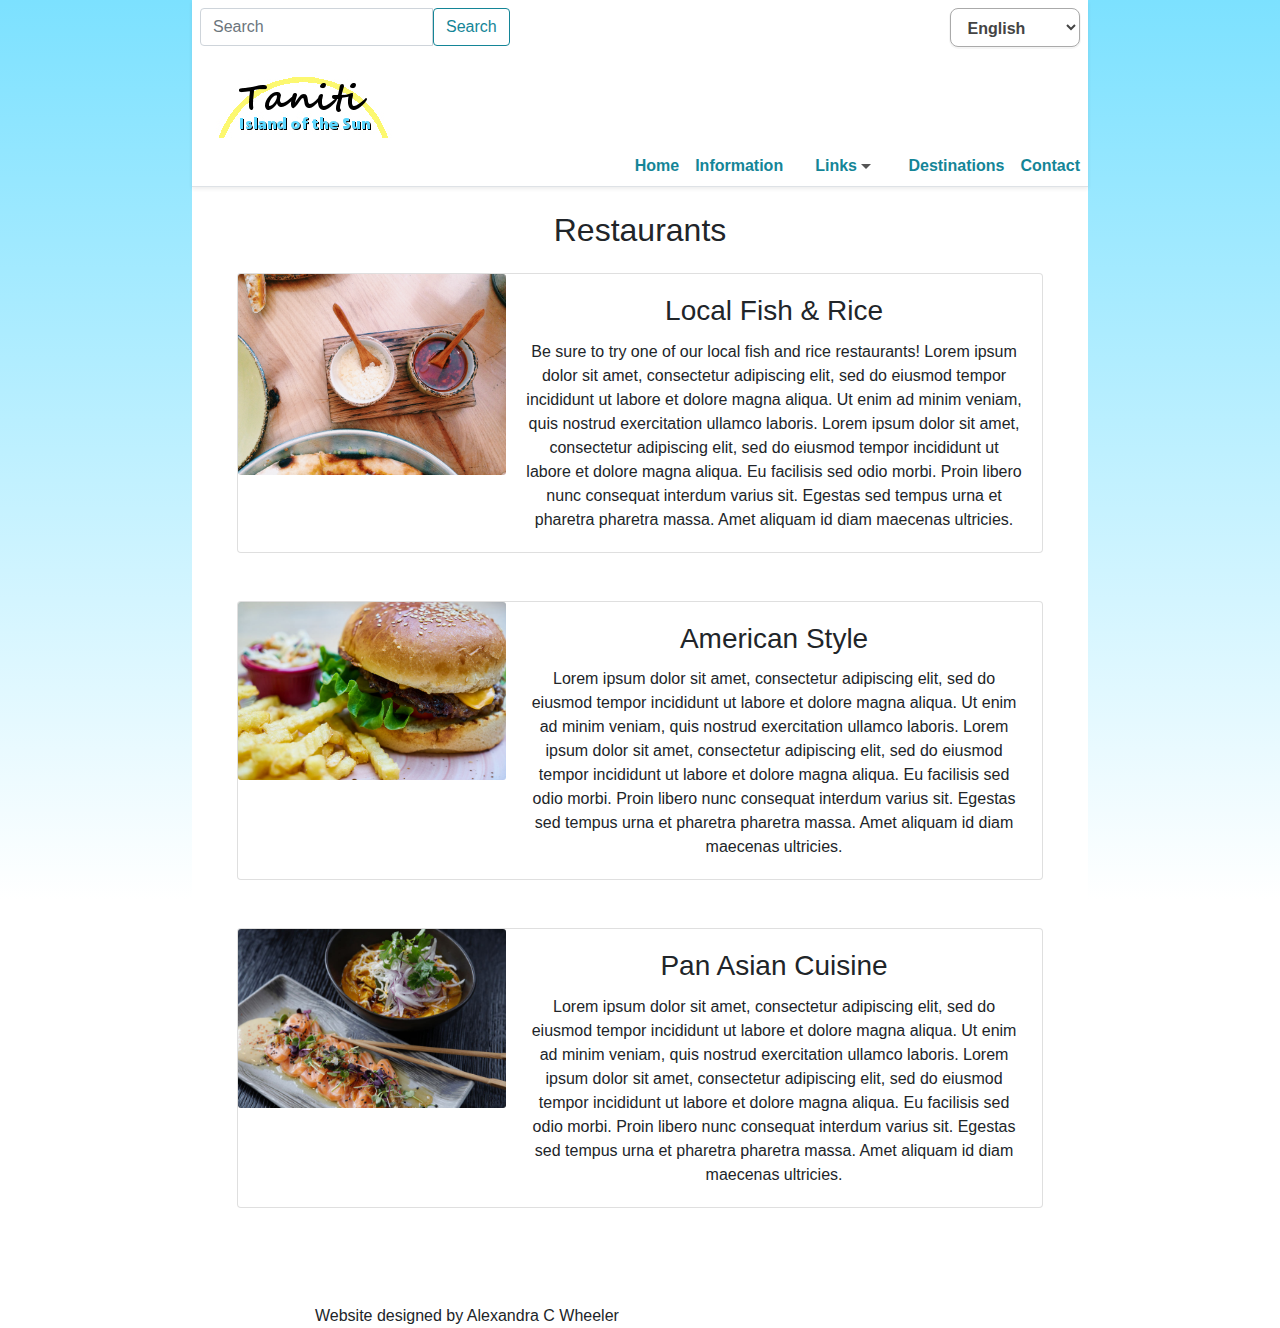
<file: restaurants.html>
<!doctype html>
<html lang="en" class="h-100">
  <head>
    <meta charset="utf-8">
    <meta name="viewport" content="width=device-width, initial-scale=1, shrink-to-fit=no">
    <meta name="description" content="">
    <meta name="author" content="Mark Otto, Jacob Thornton, and Bootstrap contributors">
    <meta name="generator" content="Jekyll v3.8.5">
    <title>Taniti Official Tourism Website</title>

    <!-- Bootstrap core CSS -->
	<link rel="stylesheet" href="bootstrap.min.css">
	<link rel="stylesheet" href="styles.css">

  </head>
  <body class="d-flex flex-column h-100">
    <!-- Begin page content -->
<main role="main">

  <div class="white-box">
  <div class="border-bottom shadow-sm">
  
	<div class="d-flex">
  <div class="mr-auto p-2">
  
<form>
  <div class="input-group">
    <input type="text" class="form-control" placeholder="Search">
    <div class="input-group-btn">
      <button class="btn btn-outline-primary" type="submit">
        Search 
      </button>
    </div>
  </div>
</form>
  
  </div>
  <div class="p-2">	
  <select class="select-css">
	  <option value="English">English</option>
	  <option value="Tanitian">Tanitian</option>
	  <option value="Spanish">Spanish</option>
	  <option value="French">French</option>
	  <option value="Japanese">Japanese</option>
	</select>
	</div>
</div>

<div class="d-flex">
  <div class="mr-auto p-2">
	<a href="index.html"><img src="images/tanitilogo.jpg"></a>
  </div>
	
	
</div>

<div class="d-flex flex-row-reverse">
  
  <nav class="nav d-flex justify-content-between">
	
	<div class="p-2 nav-item">	
	<a href="index.html"><b>Home</b></a>
	</div>
	
	<div class="p-2 nav-item">	
	<a href="information.html"><b>Information</b></a>
	</div>
	
	<div class="p-2 nav-item dropdown">	
	<a href="#" class="dropbtn"><b>Links</b> <i class="triangle-down"></i></a>
	  <div class="dropdown-content">
	  <a href="flights.html">Flights and Cruises</a>
	  <a href="hotels.html">Hotels and Lodging</a>
	  <a href="restaurants.html">Restaurants</a>
	  <a href="shopping.html">Shopping</a>
	  <a href="transportation.html">Transportation</a>
	  <a href="entertainment.html">Entertainment</a>
	</div>
	</div>
	
	<div class="p-2 nav-item">	
	<a href="destinations.html"><b>Destinations</b></a>
	</div>
	
	<div class="p-2 nav-item">	
	<a href="contact.html"><b>Contact</b></a>
	</div>
	
	</nav>
	
</div>
</div>

<br>
	<h2 style="text-align:center;" class="mb-4">Restaurants</h2>

<div class="card mb-5" style="max-width:90%;margin: auto;">
  <div class="row no-gutters">
    <div class="col-md-4">
      <img src="images/localrice.jpg" class="card-img" alt="...">
    </div>
    <div class="col-md-8">
      <div class="card-body" style="text-align:center;">
        <h3 class="card-title">Local Fish & Rice</h3>
        <p class="card-text">Be sure to try one of our local fish and rice restaurants! Lorem ipsum dolor sit amet, consectetur adipiscing elit, sed do eiusmod tempor incididunt ut labore et dolore magna aliqua. Ut enim ad minim veniam, quis nostrud exercitation ullamco laboris. Lorem ipsum dolor sit amet, consectetur adipiscing elit, sed do eiusmod tempor incididunt ut labore et dolore magna aliqua. Eu facilisis sed odio morbi. Proin libero nunc consequat interdum varius sit. Egestas sed tempus urna et pharetra pharetra massa. Amet aliquam id diam maecenas ultricies. </p>
      </div>
    </div>
  </div>
</div>

<div class="card mb-5" style="max-width:90%;margin: auto;">
  <div class="row no-gutters">
  	  	<div class="col-md-4">
      <img src="images/burger.jpg" class="card-img" alt="...">
    </div>
    <div class="col-md-8">
      <div class="card-body" style="text-align:center;">
        <h3 class="card-title">American Style</h3>
        <p class="card-text">Lorem ipsum dolor sit amet, consectetur adipiscing elit, sed do eiusmod tempor incididunt ut labore et dolore magna aliqua. Ut enim ad minim veniam, quis nostrud exercitation ullamco laboris. Lorem ipsum dolor sit amet, consectetur adipiscing elit, sed do eiusmod tempor incididunt ut labore et dolore magna aliqua. Eu facilisis sed odio morbi. Proin libero nunc consequat interdum varius sit. Egestas sed tempus urna et pharetra pharetra massa. Amet aliquam id diam maecenas ultricies.</p>
      </div>
    </div>
  </div>
</div>

<div class="card mb-5" style="max-width:90%;margin: auto;">
  <div class="row no-gutters">
  	  	<div class="col-md-4">
      <img src="images/asianfood.jpg" class="card-img" alt="...">
    </div>
    <div class="col-md-8">
      <div class="card-body" style="text-align:center;">
        <h3 class="card-title">Pan Asian Cuisine</h3>
        <p class="card-text">Lorem ipsum dolor sit amet, consectetur adipiscing elit, sed do eiusmod tempor incididunt ut labore et dolore magna aliqua. Ut enim ad minim veniam, quis nostrud exercitation ullamco laboris. Lorem ipsum dolor sit amet, consectetur adipiscing elit, sed do eiusmod tempor incididunt ut labore et dolore magna aliqua. Eu facilisis sed odio morbi. Proin libero nunc consequat interdum varius sit. Egestas sed tempus urna et pharetra pharetra massa. Amet aliquam id diam maecenas ultricies.</p>
      </div>
    </div>
  </div>
</div>
<br>

</div>
	
	
	<br>
  </div>
  
</main>

<footer class="footer">
  <div class="container">
    <span>Website designed by Alexandra C Wheeler</span>
  </div>
</footer>
</body>
</html>
</file>
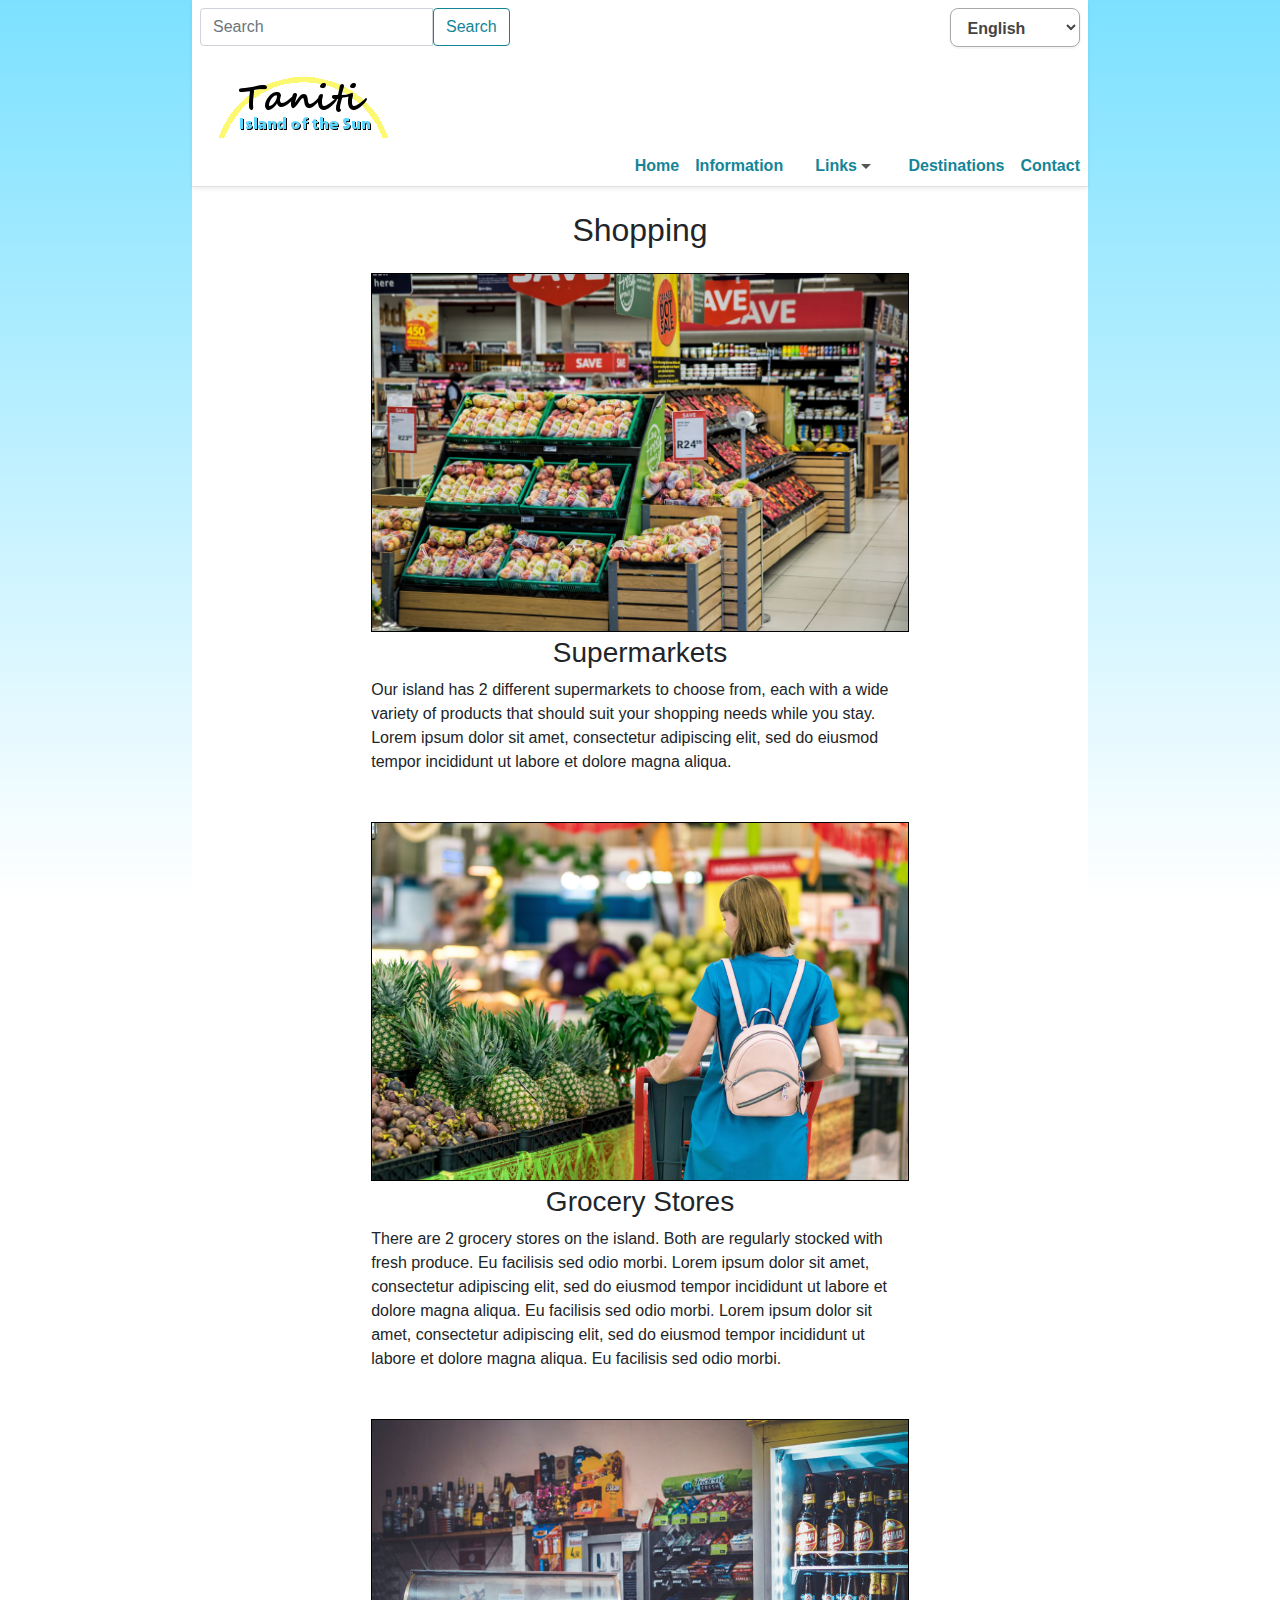
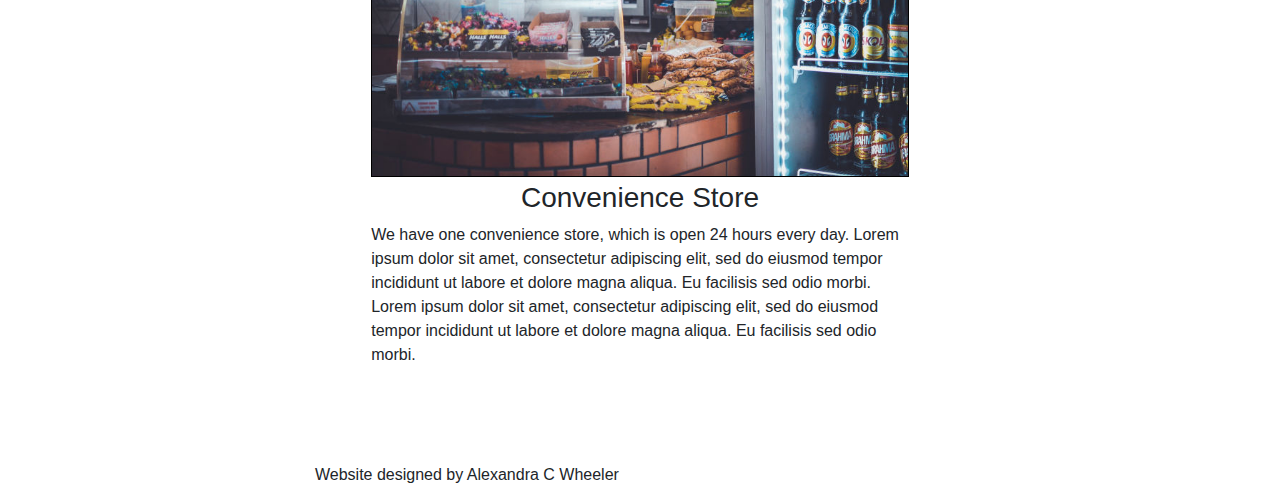
<file: shopping.html>
<!doctype html>
<html lang="en" class="h-100">
  <head>
    <meta charset="utf-8">
    <meta name="viewport" content="width=device-width, initial-scale=1, shrink-to-fit=no">
    <meta name="description" content="">
    <meta name="author" content="Mark Otto, Jacob Thornton, and Bootstrap contributors">
    <meta name="generator" content="Jekyll v3.8.5">
    <title>Taniti Official Tourism Website</title>


    <!-- Bootstrap core CSS -->
	<link rel="stylesheet" href="bootstrap.min.css">
	<link rel="stylesheet" href="styles.css">

  </head>
  <body class="d-flex flex-column h-100">
    <!-- Begin page content -->
<main role="main">

  <div class="white-box">
  <div class="border-bottom shadow-sm">
  
	<div class="d-flex">
  <div class="mr-auto p-2">
  
<form>
  <div class="input-group">
    <input type="text" class="form-control" placeholder="Search">
    <div class="input-group-btn">
      <button class="btn btn-outline-primary" type="submit">
        Search 
      </button>
    </div>
  </div>
</form>
  
  </div>
  <div class="p-2">	
  <select class="select-css">
	  <option value="English">English</option>
	  <option value="Tanitian">Tanitian</option>
	  <option value="Spanish">Spanish</option>
	  <option value="French">French</option>
	  <option value="Japanese">Japanese</option>
	</select>
	</div>
</div>

<div class="d-flex">
  <div class="mr-auto p-2">
	<a href="index.html"><img src="images/tanitilogo.jpg"></a>
  </div>
	
	
</div>

<div class="d-flex flex-row-reverse">
  
  <nav class="nav d-flex justify-content-between">
	
	<div class="p-2 nav-item">	
	<a href="index.html"><b>Home</b></a>
	</div>
	
	<div class="p-2 nav-item">	
	<a href="information.html"><b>Information</b></a>
	</div>
	
	<div class="p-2 nav-item dropdown">	
	<a href="#" class="dropbtn"><b>Links</b> <i class="triangle-down"></i></a>
	  <div class="dropdown-content">
	  <a href="flights.html">Flights and Cruises</a>
	  <a href="hotels.html">Hotels and Lodging</a>
	  <a href="restaurants.html">Restaurants</a>
	  <a href="shopping.html">Shopping</a>
	  <a href="transportation.html">Transportation</a>
	  <a href="entertainment.html">Entertainment</a>
	</div>
	</div>
	
	<div class="p-2 nav-item">	
	<a href="destinations.html"><b>Destinations</b></a>
	</div>
	
	<div class="p-2 nav-item">	
	<a href="contact.html"><b>Contact</b></a>
	</div>
	
	</nav>
	
</div>
</div>

<div>
    <br>
	<h2 style="text-align:center;" class="mb-4">Shopping</h2>
	
	<img src="images/supermarket.jpg" style="width: 60%; border: 1px solid black" class="center mb-1">
	<div class="mx-auto mb-5 center" style="width: 60%;">
	<h3 style="text-align:center;">Supermarkets</h3>
	<p>Our island has 2 different supermarkets to choose from, each with a wide variety of products that should suit your shopping needs while you stay. Lorem ipsum dolor sit amet, consectetur adipiscing elit, sed do eiusmod tempor incididunt ut labore et dolore magna aliqua. 
	</p>
	</div>
	
	<img src="images/shopping.jpg" style="width: 60%; border: 1px solid black" class="center mb-1">
	<div class="mx-auto mb-5 center" style="width: 60%;">
	<h3 style="text-align:center;">Grocery Stores</h3>
	<p>There are 2 grocery stores on the island. Both are regularly stocked with fresh produce. Eu facilisis sed odio morbi. Lorem ipsum dolor sit amet, consectetur adipiscing elit, sed do eiusmod tempor incididunt ut labore et dolore magna aliqua. Eu facilisis sed odio morbi. Lorem ipsum dolor sit amet, consectetur adipiscing elit, sed do eiusmod tempor incididunt ut labore et dolore magna aliqua. Eu facilisis sed odio morbi. 
	</p>
	</div>
	
	<img src="images/convenience.jpg" style="width: 60%; border: 1px solid black" class="center mb-1">
	<div class="mx-auto mb-5 center" style="width: 60%;">
	<h3 style="text-align:center;">Convenience Store</h3>
	<p>We have one convenience store, which is open 24 hours every day. Lorem ipsum dolor sit amet, consectetur adipiscing elit, sed do eiusmod tempor incididunt ut labore et dolore magna aliqua. Eu facilisis sed odio morbi. Lorem ipsum dolor sit amet, consectetur adipiscing elit, sed do eiusmod tempor incididunt ut labore et dolore magna aliqua. Eu facilisis sed odio morbi. 
	</p>
	</div>
</div>
<br>
</div>
	
	
	<br>
  </div>
  
</main>

<footer class="footer">
  <div class="container">
    <span>Website designed by Alexandra C Wheeler</span>
  </div>
</footer>
</body>
</html>
</file>
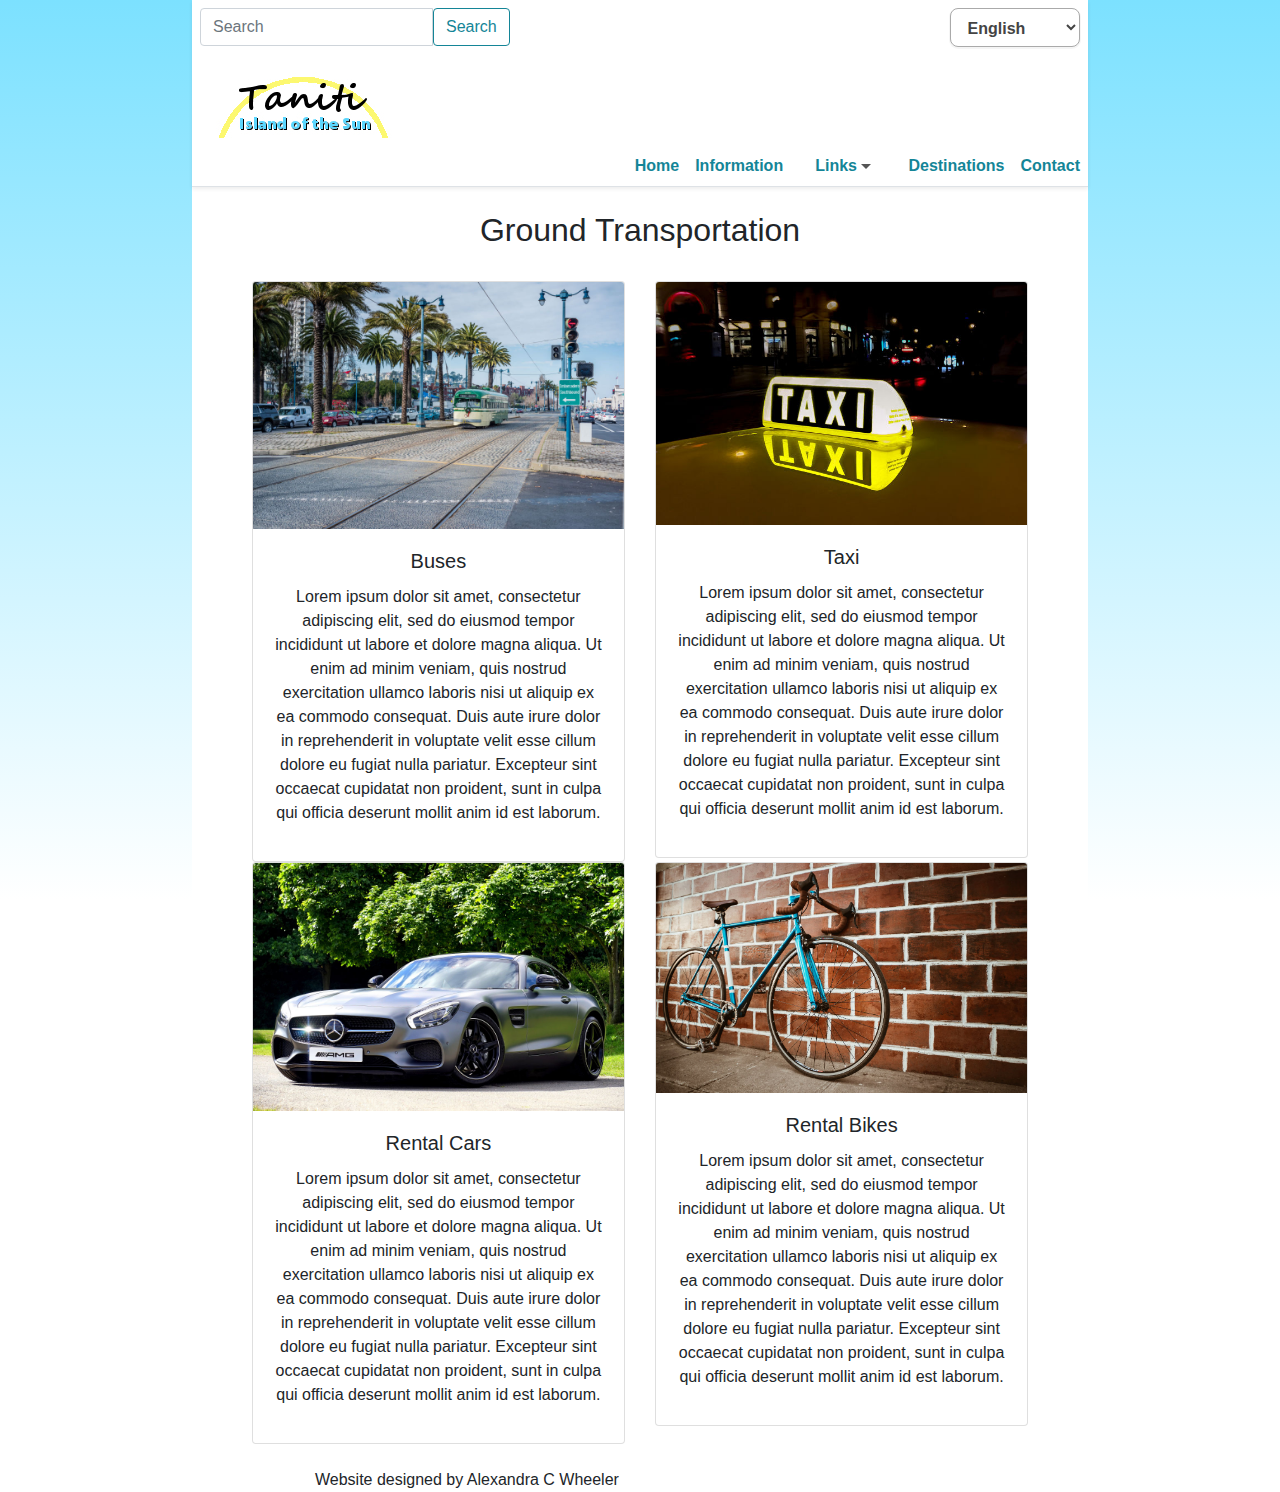
<file: transportation.html>
<!doctype html>
<html lang="en" class="h-100">
  <head>
    <meta charset="utf-8">
    <meta name="viewport" content="width=device-width, initial-scale=1, shrink-to-fit=no">
    <meta name="description" content="">
    <meta name="author" content="Mark Otto, Jacob Thornton, and Bootstrap contributors">
    <meta name="generator" content="Jekyll v3.8.5">
    <title>Taniti Official Tourism Website</title>

    <!-- Bootstrap core CSS -->
	<link rel="stylesheet" href="bootstrap.min.css">
	<link rel="stylesheet" href="styles.css">

  </head>
  <body class="d-flex flex-column h-100">
    <!-- Begin page content -->
<main role="main">

  <div class="white-box">
  <div class="border-bottom shadow-sm">
  
	<div class="d-flex">
  <div class="mr-auto p-2">
  
<form>
  <div class="input-group">
    <input type="text" class="form-control" placeholder="Search">
    <div class="input-group-btn">
      <button class="btn btn-outline-primary" type="submit">
        Search 
      </button>
    </div>
  </div>
</form>
  
  </div>
  <div class="p-2">	
  <select class="select-css">
	  <option value="English">English</option>
	  <option value="Tanitian">Tanitian</option>
	  <option value="Spanish">Spanish</option>
	  <option value="French">French</option>
	  <option value="Japanese">Japanese</option>
	</select>
	</div>
</div>

<div class="d-flex">
  <div class="mr-auto p-2">
	<a href="index.html"><img src="images/tanitilogo.jpg"></a>
  </div>
	
	
</div>

<div class="d-flex flex-row-reverse">
  
  <nav class="nav d-flex justify-content-between">
	
	<div class="p-2 nav-item">	
	<a href="index.html"><b>Home</b></a>
	</div>
	
	<div class="p-2 nav-item">	
	<a href="information.html"><b>Information</b></a>
	</div>
	
	<div class="p-2 nav-item dropdown">	
	<a href="#" class="dropbtn"><b>Links</b> <i class="triangle-down"></i></a>
	  <div class="dropdown-content">
	  <a href="flights.html">Flights and Cruises</a>
	  <a href="hotels.html">Hotels and Lodging</a>
	  <a href="restaurants.html">Restaurants</a>
	  <a href="shopping.html">Shopping</a>
	  <a href="transportation.html">Transportation</a>
	  <a href="entertainment.html">Entertainment</a>
	</div>
	</div>
	
	<div class="p-2 nav-item">	
	<a href="destinations.html"><b>Destinations</b></a>
	</div>
	
	<div class="p-2 nav-item">	
	<a href="contact.html"><b>Contact</b></a>
	</div>
	
	</nav>
	
</div>
</div>

	<br>
	<h2 style="text-align:center;">Ground Transportation</h2>
	<br>
	
	<div class="row" style="max-width:90%;margin: auto;">
  <div class="col-sm-6" style="text-align:center;">
    <div class="card">
		<img src="images/transportation.jpg" class="card-img-top">
      <div class="card-body">
		
        <h5 class="card-title">Buses</h5>
        <p> Lorem ipsum dolor sit amet, consectetur adipiscing elit, sed do eiusmod tempor incididunt ut labore et dolore magna aliqua. 
		Ut enim ad minim veniam, quis nostrud exercitation ullamco laboris nisi ut aliquip ex ea commodo consequat. Duis aute irure 
		dolor in reprehenderit in voluptate velit esse cillum dolore eu fugiat nulla pariatur. Excepteur sint occaecat cupidatat non 
		proident, sunt in culpa qui officia deserunt mollit anim id est laborum. </p>

      </div>
    </div>
  </div>
  <div class="col-sm-6" style="text-align:center;">
    <div class="card">
		<img src="images/taxi.jpg" class="card-img-top">
      <div class="card-body">
		
        <h5 class="card-title">Taxi</h5>
        <p> Lorem ipsum dolor sit amet, consectetur adipiscing elit, sed do eiusmod tempor incididunt ut labore et dolore magna aliqua. 
		Ut enim ad minim veniam, quis nostrud exercitation ullamco laboris nisi ut aliquip ex ea commodo consequat. Duis aute irure 
		dolor in reprehenderit in voluptate velit esse cillum dolore eu fugiat nulla pariatur. Excepteur sint occaecat cupidatat non 
		proident, sunt in culpa qui officia deserunt mollit anim id est laborum. </p>
		
      </div>
    </div>
  </div>
    <div class="col-sm-6" style="text-align:center;">
    <div class="card">
		<img src="images/car.jpg" class="card-img-top">
      <div class="card-body">
		
        <h5 class="card-title">Rental Cars</h5>
        <p> Lorem ipsum dolor sit amet, consectetur adipiscing elit, sed do eiusmod tempor incididunt ut labore et dolore magna aliqua. 
		Ut enim ad minim veniam, quis nostrud exercitation ullamco laboris nisi ut aliquip ex ea commodo consequat. Duis aute irure 
		dolor in reprehenderit in voluptate velit esse cillum dolore eu fugiat nulla pariatur. Excepteur sint occaecat cupidatat non 
		proident, sunt in culpa qui officia deserunt mollit anim id est laborum. </p>
		
      </div>
    </div>
  </div>
    <div class="col-sm-6" style="text-align:center;">
    <div class="card">
		<img src="images/bike.jpg" class="card-img-top">
      <div class="card-body">
		
        <h5 class="card-title">Rental Bikes</h5>
        <p> Lorem ipsum dolor sit amet, consectetur adipiscing elit, sed do eiusmod tempor incididunt ut labore et dolore magna aliqua. 
		Ut enim ad minim veniam, quis nostrud exercitation ullamco laboris nisi ut aliquip ex ea commodo consequat. Duis aute irure 
		dolor in reprehenderit in voluptate velit esse cillum dolore eu fugiat nulla pariatur. Excepteur sint occaecat cupidatat non 
		proident, sunt in culpa qui officia deserunt mollit anim id est laborum. </p>
		
      </div>
    </div>
  </div>

</div>

</div>
	
	
	<br>
  </div>
  
</main>

<footer class="footer">
  <div class="container">
    <span>Website designed by Alexandra C Wheeler</span>
  </div>
</footer>
</body>
</html>
</file>
<file: styles.css>
body {
	font-family: Arial, Helvetica, sans-serif;
	align: center;
	background: -webkit-gradient(linear, left top, left bottom, from(#7ce1ff), to(white)) fixed;
	margin: none;
	}
	
      .bd-placeholder-img {
        font-size: 1.125rem;
        text-anchor: middle;
        -webkit-user-select: none;
        -moz-user-select: none;
        -ms-user-select: none;
        user-select: none;
      }

      @media (min-width: 768px) {
        .bd-placeholder-img-lg {
          font-size: 3.5rem;
        }

	}
	
	.container {
	  width: auto;
	  max-width: 680px;
	  padding: 0 15px;
	}
	.white-box {
	  margin: auto;
	  width: 70%;
	  background-color: white;
	}
	@media (max-width: 600px) {
	.white-box {
    width: 100%;
    height: auto;
  }
}
.triangle-down {
	width: 0;
	height: 0;
	border-left: 5px solid transparent;
	border-right: 5px solid transparent;
	border-top: 5px solid #555;
	align-items: center;
	justify-content: center;
	display: inline-block;
	vertical-align: middle;
	margin: 0 5px 0 0;
}
	.footer {
	  background-color: white;

	}

	.select-css {
		display: block;
		font-size: 16px;
		font-family: sans-serif;
		font-weight: 700;
		color: #444;
		line-height: 1.3;
		padding: .6em 1.4em .5em .8em;
		width: 100%;
		max-width: 100%;
		box-sizing: border-box;
		margin: 0;
		border: 1px solid #aaa;
		box-shadow: 0 1px 0 1px rgba(0,0,0,.04);
		border-radius: .5em;
		background-color: #fff;
		background-repeat: no-repeat, repeat;
		background-position: right .7em top 50%, 0 0;
		background-size: .65em auto, 100%;
	}
	.select-css::-ms-expand {
		display: none;
	}
	.select-css:hover {
		border-color: #888;
	}
	.select-css:focus {
		border-color: #aaa;
		box-shadow: 0 0 1px 3px rgba(59, 153, 252, .7);
		box-shadow: 0 0 0 3px -moz-mac-focusring;
		color: #222;
		outline: none;
	}
	.select-css option {
		font-weight:normal;
	}
		.dropbtn {
	  padding: 16px;
	  border: none;
	  cursor: pointer;
	}

	.dropdown {
	  position: relative;
	  display: inline-block;
	}

	.dropdown-content {
	  display: none;
	  position: absolute;
	  background-color: #f9f9f9;
	  min-width: 160px;
	  box-shadow: 0px 8px 16px 0px rgba(0,0,0,0.2);
	  z-index: 1;
	}

	.dropdown-content a {
	  color: black;
	  padding: 12px 16px;
	  text-decoration: none;
	  display: block;
	}

	.dropdown-content a:hover {background-color: #7ce1ff}

	.dropdown:hover .dropdown-content {
	  display: block;
	}

	.dropdown:hover .dropbtn {

		}
		
	.my-shadow {
	text-shadow: 2px 2px black;
	}
	.center {
	  display: block;
	  margin-left: auto;
	  margin-right: auto;
	  width: 50%;
}
</file>
